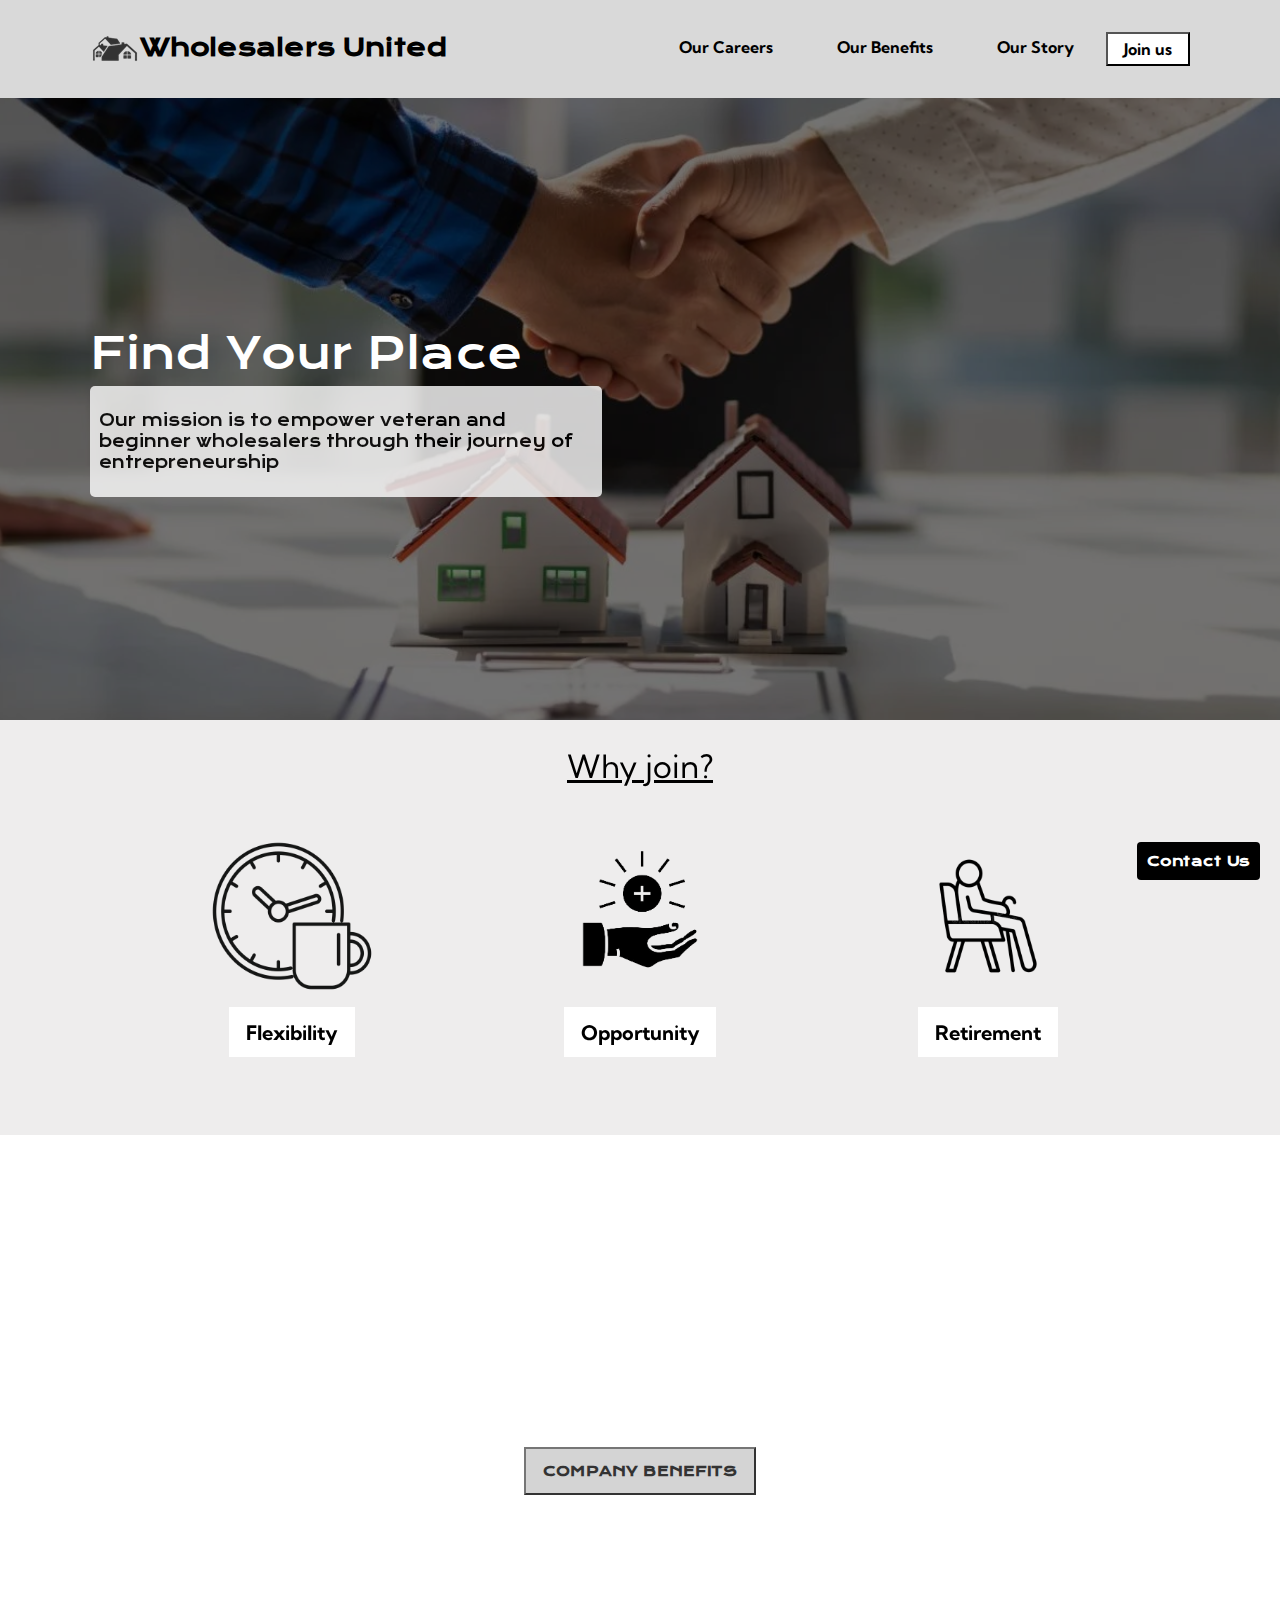
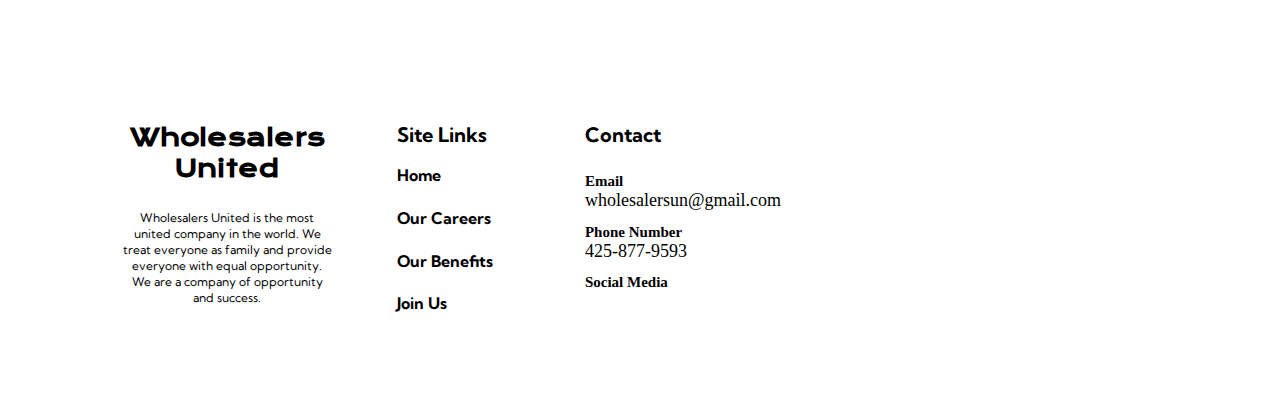
<file: index.html>
<!DOCTYPE html>
<html lang="en">
    <head>
        <meta name="description" content="Website for jobs at wholsalers united">
        <meta name="author" content="(Abhinav, Prasanna, Sathvik)">
        <meta charset="UTF-8">
        <meta http-equiv="X-UA-Compatible" content="IE=edge">
        <meta name="viewport" content="width=device-width, initial-scale=1.0">
        <link rel="stylesheet" href="https://cdnjs.cloudflare.com/ajax/libs/font-awesome/6.2.0/css/all.min.css" integrity="sha512-xh6O/CkQoPOWDdYTDqeRdPCVd1SpvCA9XXcUnZS2FmJNp1coAFzvtCN9BmamE+4aHK8yyUHUSCcJHgXloTyT2A==" crossorigin="anonymous" referrerpolicy="no-referrer" />
        <link rel="stylesheet" href="style.css" type="text/css">
        <link rel="shortcut icon" href="./assets/logo.png" type="image/x-icon">
        <title>Wholsalers United</title>
    </head>
    <body>
        <main class="hero">
            <nav class="nav">
                <div class="logo-container">
                    <a href="/" class="index-page">
                        <img src="assets\FBLA pics\new.png" alt="Company Logo" id="real-logo">
                        <h2 class="logo-text">Wholesalers United</h2>
                    </a>
                </div>
                <ul class="nav-link-container">
                    <li class="nav-item"><a href="careers.html" style="cursor:pointer"> Our Careers</a></li>
                    <li class="nav-item"><a href="benefits.html" style="cursor:pointer">Our Benefits</a></li>
                    <li class="nav-item"><a href="ourStory.html" style="cursor:pointer">Our Story</a></li>
                    <button class="nav-item-join"><a href="joinus.html" style="cursor:pointer">Join us</a></button>
                </ul>
                <div class="hamburger">
                    <div class="line"></div>
                    <div class="line"></div>
                    <div class="line"></div>
                </div>
            </nav>
            <div class="hero-main">
                <div class="hero-left">
                    <h1 class="hero-heading">Find Your Place</h1>
                    <p class="hero-description">Our mission is to empower veteran and beginner wholesalers through their journey of entrepreneurship </p>
                </div>
            </div>
        </main>
        <section class ="why-header">
            <div class="section-header-container">
                <h2 class="section-header hidden">Why join?</h2>
            </div>
        </section>
        <section class="why">
            <div class="why-card hidden">
                <img src="./assets\FBLA pics\flexible-working-hours-icon-outline-work-time-vector-removebg-preview.png" alt="" class="why-card-img">
                <h2 class="why-card-header">Flexibility</h2>
                
            </div>
            <div class="why-card hidden">
                <img src="./assets\FBLA pics\adding-opportunities-black-icon-concept-vector-29681933-removebg-preview.png" alt="" class="why-card-img">
                <h2 class="why-card-header">Opportunity</h2>
            </div>
            <div class="why-card hidden">
                <img src="./assets\FBLA pics\retirement-removebg-preview.png" alt="" class="why-card-img">
                <h2 class="why-card-header">Retirement</h2>
            </div>
        </section>
        <section class="life">
            <div class="life-left">
                <div class="section-header-container-life">
                    <h2 class="section-header-life hidden" id="life-header">Life At</h2>
                </div>
                <div class="life-left-bottom">
                    <p class="life-description hidden">
                        Wholesalers United is a dynamic and efficient company that values 
                        collaboration and efficiency. The company's modern office space 
                        fosters a team-oriented atmosphere, fostering innovation and camaraderie 
                        among colleagues. The fast-paced environment reflects the company's 
                        commitment to delivering top-notch wholesale services. Employees 
                        become part of a family that values hard work, creativity, and a 
                        shared vision for success in the wholesale industry.
                    </p>
                    <button id="hero-button hidden"><a href="benefits.html" style="cursor:pointer">Company Benefits</a></button>
                </div>
            </div>
        </section>
        <script src="index.js"></script>
        <footer>
            <div class="description-and-logo">
                <div class="logo-container footer-logo-container">
                    <a href="/">
                        <i class="fa-solid fa-sign-hanging logo-img footer-logo-img"></i>
                        <h2 class="logo-text footer-logo-text">Wholesalers United</h2>
                    </a>
                </div>
                <p class="footer-description">
                    Wholesalers United is the most united company in the world. We treat everyone as family and provide everyone with equal opportunity. We are a company of opportunity and success.
                </p>
            </div>
            <div class="site-links-section">
                <h2 class="footer-header">Site Links</h2>
                <ul class="site-links">
                    <li class="nav-item"><a href="index.html" style="cursor:pointer">Home</a></li>
                    <li class="nav-item"><a href="careers.html" style="cursor:pointer">Our Careers</a></li>
                    <li class="nav-item"><a href="benefits.html" style="cursor:pointer">Our Benefits</a></li>
                    <li class="nav-item"><a href="joinus.html" style="cursor:pointer">Join Us</a></li>
                </ul>
            </div>
            <div class="contact-info">
                <h2 class="footer-header">Contact</h2>
                <div class="contact-method">
                    <h3 class="contact-method-heading">Email</h3>
                    <p class="contact-method-description"><a href="">wholesalersun@gmail.com</a></p>
                
                    <h3 class="contact-method-heading">Phone Number</h3>
                    <p class="contact-method-description"><a href="">425-877-9593</a></p>
                
                    <h3 class="contact-method-heading">Social Media</h3>
                    <div class="social-media-container">
                        <a href="https://www.instagram.com/race.2space/"><i class="fa-brands fa-instagram"></i></a>
                        <a href="index.html"><i class="fa-brands fa-tiktok"></i></a>
                        <a href="index.html"><i class="fa-brands fa-youtube"></i></a>
                        <a href="index.html"><i class="fa-brands fa-square-facebook"></i></a>
                        <a href="index.html"><i class="fa-brands fa-square-twitter"></i></a>
                    </div>
                </div>
            </div>
            <div class="footer-map">
                <iframe
                    width="100%"
                    height="100%"
                    frameborder="0" style="border:0"
                    referrerpolicy="no-referrer-when-downgrade"
                    src="https://www.google.com/maps/embed/v1/place?key=AIzaSyBC4UJkv5-2PbhkRi8SfVWRxBMUucpZniI&q=Eiffel+Tower,Paris+France"
                    allowfullscreen>
                </iframe>
            </div>
        </footer>

        

        <!-- Pop-up Overlay -->
        <div class="overlay" id="overlay" >
            <!-- Pop-up Container -->
            <div class="popup-container">
                <!-- Close Button -->
                <span class="close-btn" onclick="closePopup()" style="color:black">X</span>

                <!-- Form -->
                <form action="https://formsubmit.co/prasannarpatil057@gmail.com" method="POST">
                    <label for="email" style="color:black">Email:</label>
                    <input type="email" id="email1" name="email" required>

                    <label for="question" style="color:black">Ask a question:</label>
                    <textarea id="question" name="question" rows="1" oninput="autoExpand(this)"></textarea>

                    <button type="submit" id="submit-button">Submit</button>
                </form>
            </div>
        </div>

        <!-- Open Pop-up Button -->
        <button class="open-popup-btn" onclick="openPopup()">Contact Us</button>

        <script src="index.js"></script>
    </body>
</html>
</file>
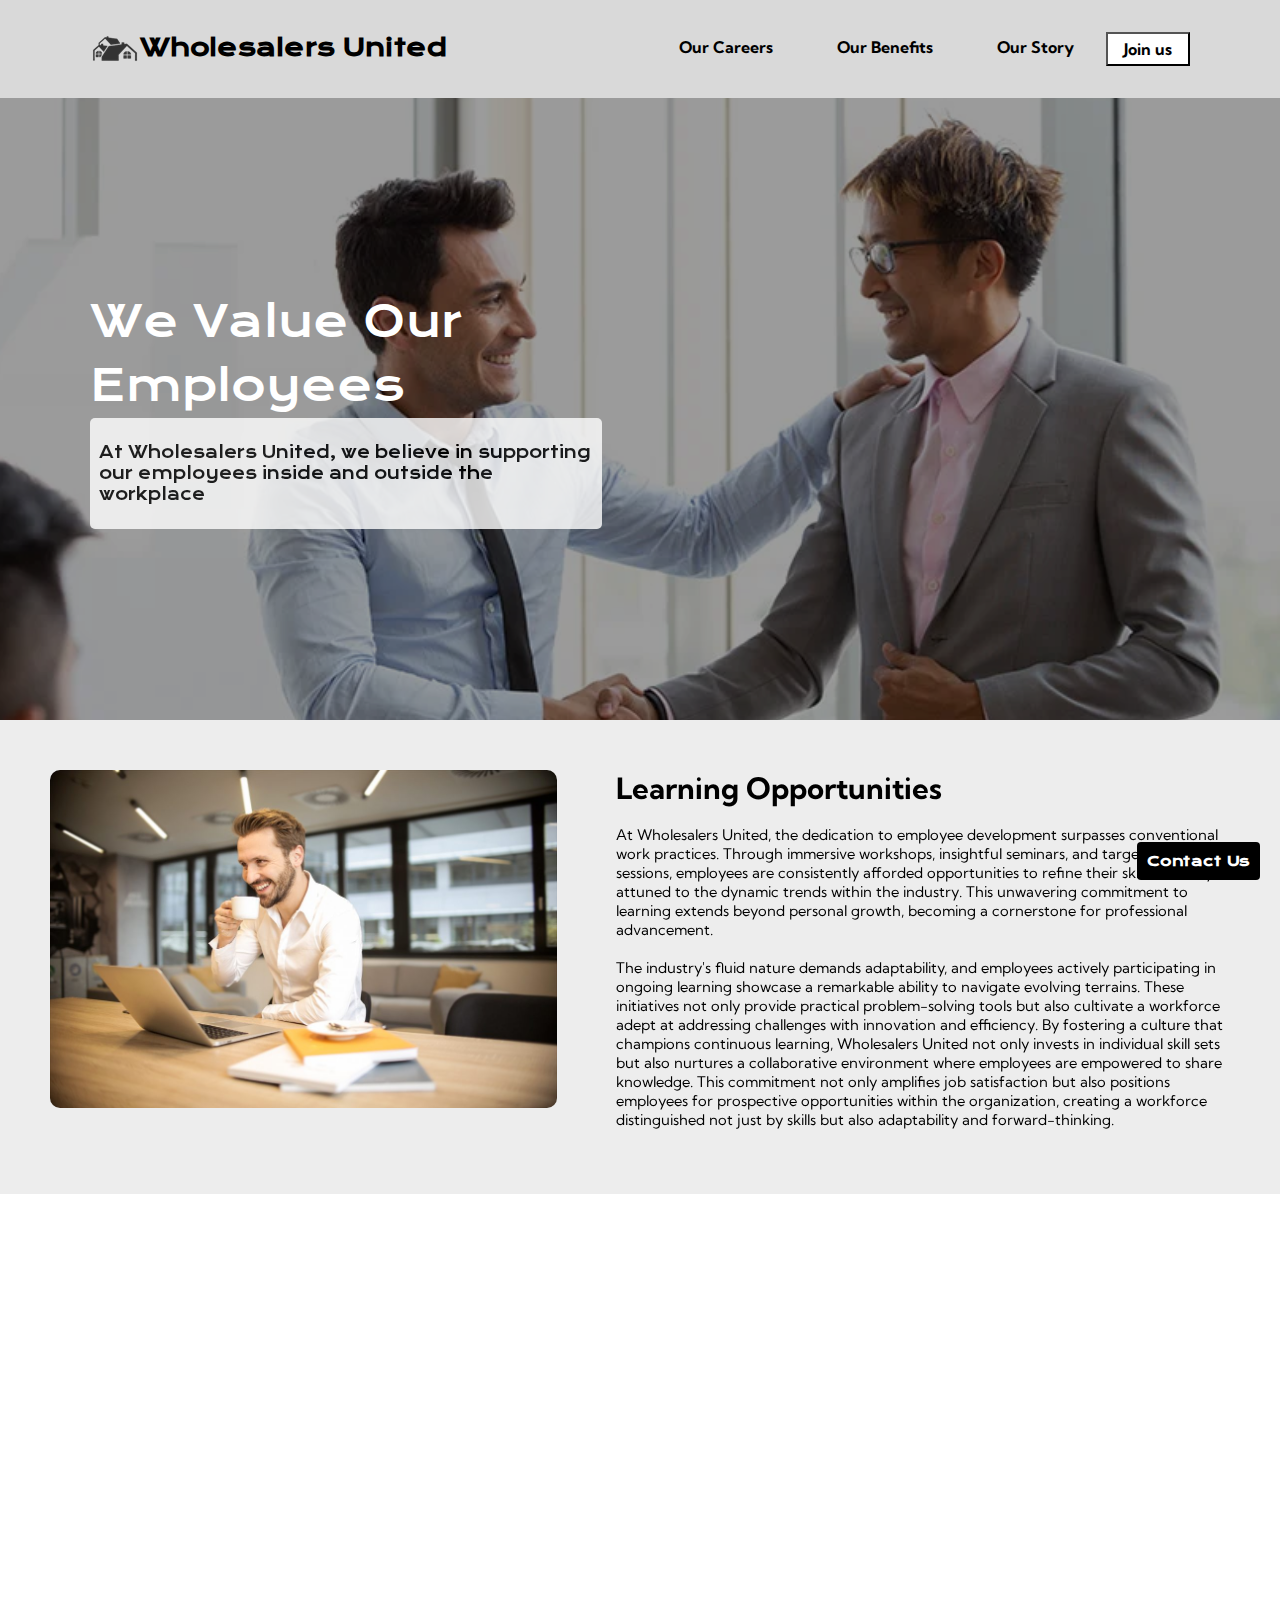
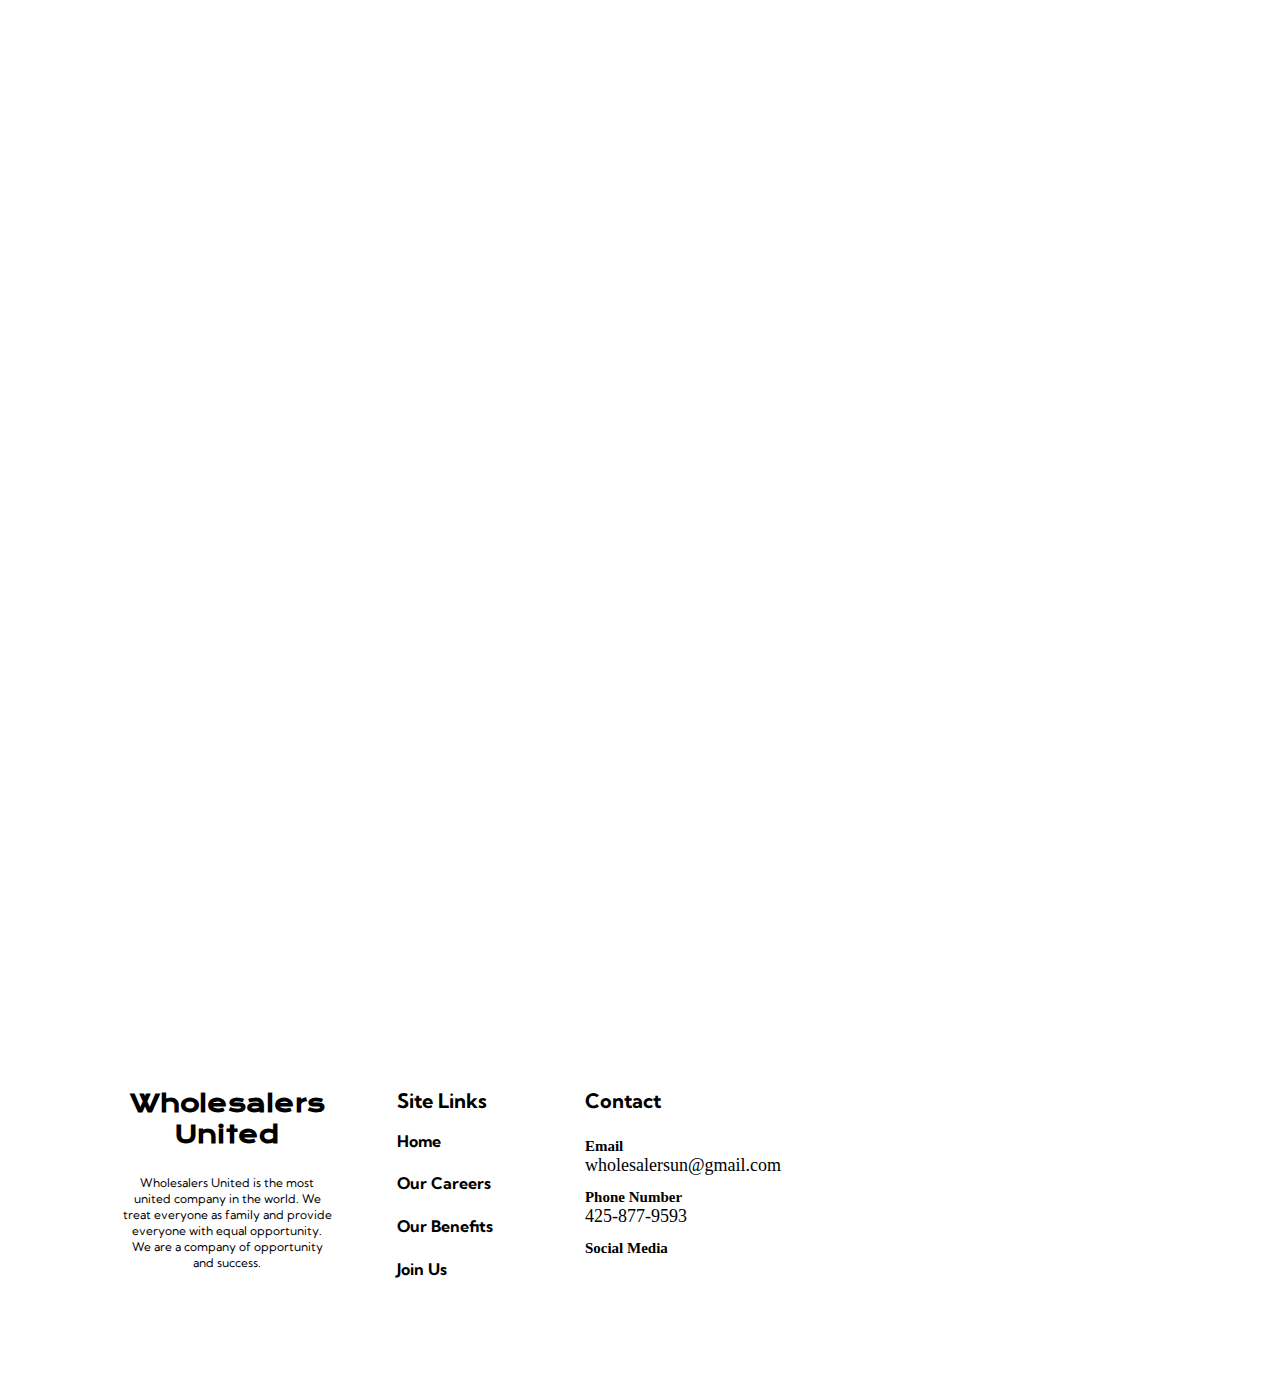
<file: benefits.html>
<!DOCTYPE html>
<html lang="en">

<head>
    <!-- Meta tags for document information -->
    <meta name="description" content="Website for jobs at Wholesalers United">
    <meta name="author" content="(Abhinav, Prasanna, Sathvik)">
    <meta charset="UTF-8">
    <meta http-equiv="X-UA-Compatible" content="IE=edge">
    <meta name="viewport" content="width=device-width, initial-scale=1.0">

    <!-- External stylesheet links for styling -->
    <link rel="stylesheet" href="https://cdnjs.cloudflare.com/ajax/libs/font-awesome/6.2.0/css/all.min.css"
        integrity="sha512-xh6O/CkQoPOWDdYTDqeRdPCVd1SpvCA9XXcUnZS2FmJNp1coAFzvtCN9BmamE+4aHK8yyUHUSCcJHgXloTyT2A=="
        crossorigin="anonymous" referrerpolicy="no-referrer" />
    <link rel="stylesheet" href="style.css" type="text/css">

    <!-- Shortcut icon for the website -->
    <link rel="shortcut icon" href="./assets/logo.png" type="image/x-icon">

    <!-- Title of the website -->
    <title>Wholesalers United</title>
</head>

<body>
    <!-- Main content section with hero and benefits -->
    <main class="hero-benefits">
        <!-- Navigation bar -->
        <nav class="nav">
            <div class="logo-container">
                <!-- Company logo and name linking to the home page -->
                <a href="/" class="index-page">
                    <img src="assets\FBLA pics\new.png" alt="Company Logo" id="real-logo">
                    <h2 class="logo-text">Wholesalers United</h2>
                </a>
            </div>
            <!-- Navigation links -->
            <ul class="nav-link-container">
                <li class="nav-item"><a href="careers.html" style="cursor:pointer"> Our Careers</a></li>
                <li class="nav-item"><a href="benefits.html" style="cursor:pointer">Our Benefits</a></li>
                <li class="nav-item"><a href="ourStory.html" style="cursor:pointer">Our Story</a></li>
                <button class="nav-item-join"><a href="joinus.html" style="cursor:pointer">Join us</a></button>
            </ul>
            <!-- Hamburger menu for mobile navigation -->
            <div class="hamburger">
                <div class="line"></div>
                <div class="line"></div>
                <div class="line"></div>
            </div>
        </nav>

        <!-- Hero section with company values -->
        <div class="hero-main">
            <div class="hero-left">
                <h1 class="hero-heading">We Value Our Employees</h1>
                <p class="hero-description">At Wholesalers United, we believe in supporting our employees inside and outside the workplace</p>
            </div>
        </div>
    </main>

    <!-- Section for listing company benefits -->
    <section class="benefits-list">
        <!-- Benefit 1: Learning Opportunities -->
        <div class="benefit-1 clearfix hidden">
            <img src="assets\FBLA pics\books-break-coffee-927451-1024x683.jpg" class="benefit-1-img">
            <div class="b-text">
                <h1>Learning Opportunities</h1>
                <br>
                <p>At Wholesalers United, the dedication to employee development surpasses conventional work practices. Through immersive workshops, insightful seminars, and targeted training sessions, employees are consistently afforded opportunities to refine their skills and stay attuned to the dynamic trends within the industry. This unwavering commitment to learning extends beyond personal growth, becoming a cornerstone for professional advancement.<br></br> The industry's fluid nature demands adaptability, and employees actively participating in ongoing learning showcase a remarkable ability to navigate evolving terrains. These initiatives not only provide practical problem-solving tools but also cultivate a workforce adept at addressing challenges with innovation and efficiency. By fostering a culture that champions continuous learning, Wholesalers United not only invests in individual skill sets but also nurtures a collaborative environment where employees are empowered to share knowledge. This commitment not only amplifies job satisfaction but also positions employees for prospective opportunities within the organization, creating a workforce distinguished not just by skills but also adaptability and forward-thinking.</p>
            </div>
        </div>

        <!-- Benefit 2: Development of Business Skills -->
        <div class="benefit-2 clearfix hidden">
            <img src="assets\FBLA pics\benifitsImage02.webp" class="benefit-2-img">
            <div class="b-text">
                <h1>Development of Business Skills</h1>
                <br>
                <p>
                    The development of business skills within a wholesaling company is a multifaceted process that enriches employees with a diverse set of competencies essential for thriving in the dynamic marketplace. Through hands-on experience and exposure to various facets of the business, employees cultivate a deep understanding of the industry's intricacies. In departments such as sales, negotiation skills are honed through interactions with diverse clients, fostering the ability to navigate complex deals and establish mutually beneficial partnerships. <br></br>In logistics and supply chain management, employees acquire proficiency in problem-solving and strategic planning as they ensure the seamless flow of products from manufacturers to retailers. This multifunctional exposure not only broadens their skill set but also instills a holistic business perspective that is invaluable in decision-making processes.</p>
            </div>
        </div>

        <!-- Benefit 3: Industry Experience and Expertise -->
        <div class="benefit-3 clearfix hidden">
            <img src="assets\FBLA pics\benifitsImage03.webp" class="benefit-3-img">
            <div class="b-text">
                <h1>Industry Experience and Expertise</h1>
                <br>
                <p>The exposure to diverse aspects of the supply chain, from procurement to distribution, provides employees with a comprehensive understanding of the entire business ecosystem. This proficiency becomes particularly crucial in negotiating deals, resolving conflicts, and fostering long-term partnerships. As employees navigate these interactions, they not only contribute to the success of the company but also cultivate a professional network that can prove beneficial throughout their careers.

                    <br></br>Engaging in day-to-day operations, they gain insights into inventory management, logistics coordination, and supply and demand dynamics. This holistic view fosters a nuanced appreciation for the intricacies of product lifecycles, allowing employees to contribute more effectively to strategic decision-making within the company. In addition to technical expertise, employees at a wholesaling company also develop valuable interpersonal skills. Collaborating with various stakeholders, including manufacturers, retailers, and internal teams, they refine their communication and relationship-building abilities.</p>
            </div>
        </div>

        <!-- Benefit 4: Adaptability and Innovation -->
        <div class="benefit-4 clearfix hidden">
            <img src="assets/FBLA pics/benifitsImage04.webp" class="benefit-4-img">
            <div class="b-text">
                <h1>Adaptability and Innovation</h1>
                <br>
                <p>Continuous learning serves as the cornerstone for fostering adaptability among employees within a dynamic business environment. As individuals commit to staying abreast of evolving industry trends, emerging technologies, and the ever-shifting dynamics of the market, they cultivate a skill set that is not just current but anticipatory. This heightened awareness empowers employees to swiftly adapt to changes, whether in consumer preferences, regulatory landscapes, or technological advancements. Such adaptability becomes a catalyst for innovation within the company, as employees bring fresh perspectives and a proactive approach to problem-solving. <br></br>In essence, the commitment to continuous learning becomes a strategic asset, positioning employees not only as responsive to change but also as proactive contributors to the company's ability to innovate and thrive amid the complexities of a rapidly evolving business landscape. This proactive approach becomes particularly crucial in navigating uncertainties, such as economic shifts or industry disruptions, where the ability to foresee and respond to change becomes a competitive advantage. In a culture of continuous learning, employees not only adapt to the present but are also poised to shape the future of the company, contributing to its resilience and long-term success.</p>
            </div>
        </div>
    </section>

    <!-- Script reference for index.js -->
    <script src="index.js"></script>

    <!-- Footer section -->
    <footer>
        <!-- Container for company description and logo -->
        <div class="description-and-logo">
            <!-- Logo and text linking to the home page -->
            <div class="logo-container footer-logo-container">
                <a href="/">
                    <i class="fa-solid fa-sign-hanging logo-img footer-logo-img"></i>
                    <h2 class="logo-text footer-logo-text">Wholesalers United</h2>
                </a>
            </div>
            <!-- Company description -->
            <p class="footer-description">
                Wholesalers United is the most united company in the world. We treat everyone as family and provide everyone with equal opportunity. We are a company of opportunity and success.
            </p>
        </div>

        <!-- Section for site links -->
        <div class="site-links-section">
            <h2 class="footer-header">Site Links</h2>
            <!-- List of site links -->
            <ul class="site-links">
                <li class="nav-item"><a href="index.html" style="cursor:pointer">Home</a></li>
                <li class="nav-item"><a href="careers.html" style="cursor:pointer">Our Careers</a></li>
                <li class="nav-item"><a href="benefits.html" style="cursor:pointer">Our Benefits</a></li>
                <li class="nav-item"><a href="joinus.html" style="cursor:pointer">Join Us</a></li>
            </ul>
        </div>

        <!-- Contact information section -->
        <div class="contact-info">
            <h2 class="footer-header">Contact</h2>
            <!-- Method of contact (Email, Phone, Social Media) -->
            <div class="contact-method">
                <h3 class="contact-method-heading">Email</h3>
                <p class="contact-method-description"><a href="">wholesalersun@gmail.com</a></p>

                <h3 class="contact-method-heading">Phone Number</h3>
                <p class="contact-method-description"><a href="">425-877-9593</a></p>

                <h3 class="contact-method-heading">Social Media</h3>
                <!-- Links to social media profiles -->
                <div class="social-media-container">
                    <a href="https://www.instagram.com/race.2space/"><i class="fa-brands fa-instagram"></i></a>
                    <a href="index.html"><i class="fa-brands fa-tiktok"></i></a>
                    <a href="index.html"><i class="fa-brands fa-youtube"></i></a>
                    <a href="index.html"><i class="fa-brands fa-square-facebook"></i></a>
                    <a href="index.html"><i class="fa-brands fa-square-twitter"></i></a>
                </div>
            </div>
        </div>

        <!-- Map section with embedded Google Maps -->
        <div class="footer-map">
            <iframe width="100%" height="100%" frameborder="0" style="border:0"
                referrerpolicy="no-referrer-when-downgrade"
                src="https://www.google.com/maps/embed/v1/place?key=AIzaSyBC4UJkv5-2PbhkRi8SfVWRxBMUucpZniI&q=Eiffel+Tower,Paris+France"
                allowfullscreen>
            </iframe>
        </div>
    </footer>

    <!-- Pop-up Overlay -->
    <div class="overlay" id="overlay">
        <!-- Pop-up Container -->
        <div class="popup-container">
            <!-- Close Button -->
            <span class="close-btn" onclick="closePopup()" style="color:black">X</span>

            <!-- Form for contacting the company -->
            <form action="https://formsubmit.co/prasannarpatil057@gmail.com" method="POST">
                <label for="email" style="color:black">Email:</label>
                <input type="email" id="email1" name="email" required>

                <label for="question" style="color:black">Ask a question:</label>
                <textarea id="question" name="question" rows="1" oninput="autoExpand(this)"></textarea>

                <button type="submit" id="submit-button">Submit</button>
            </form>
        </div>
    </div>

    <!-- Open Pop-up Button -->
    <button class="open-popup-btn" onclick="openPopup()">Contact Us</button>

    <!-- Script reference for index.js -->
    <script src="index.js"></script>
</body>

</html>
</file>
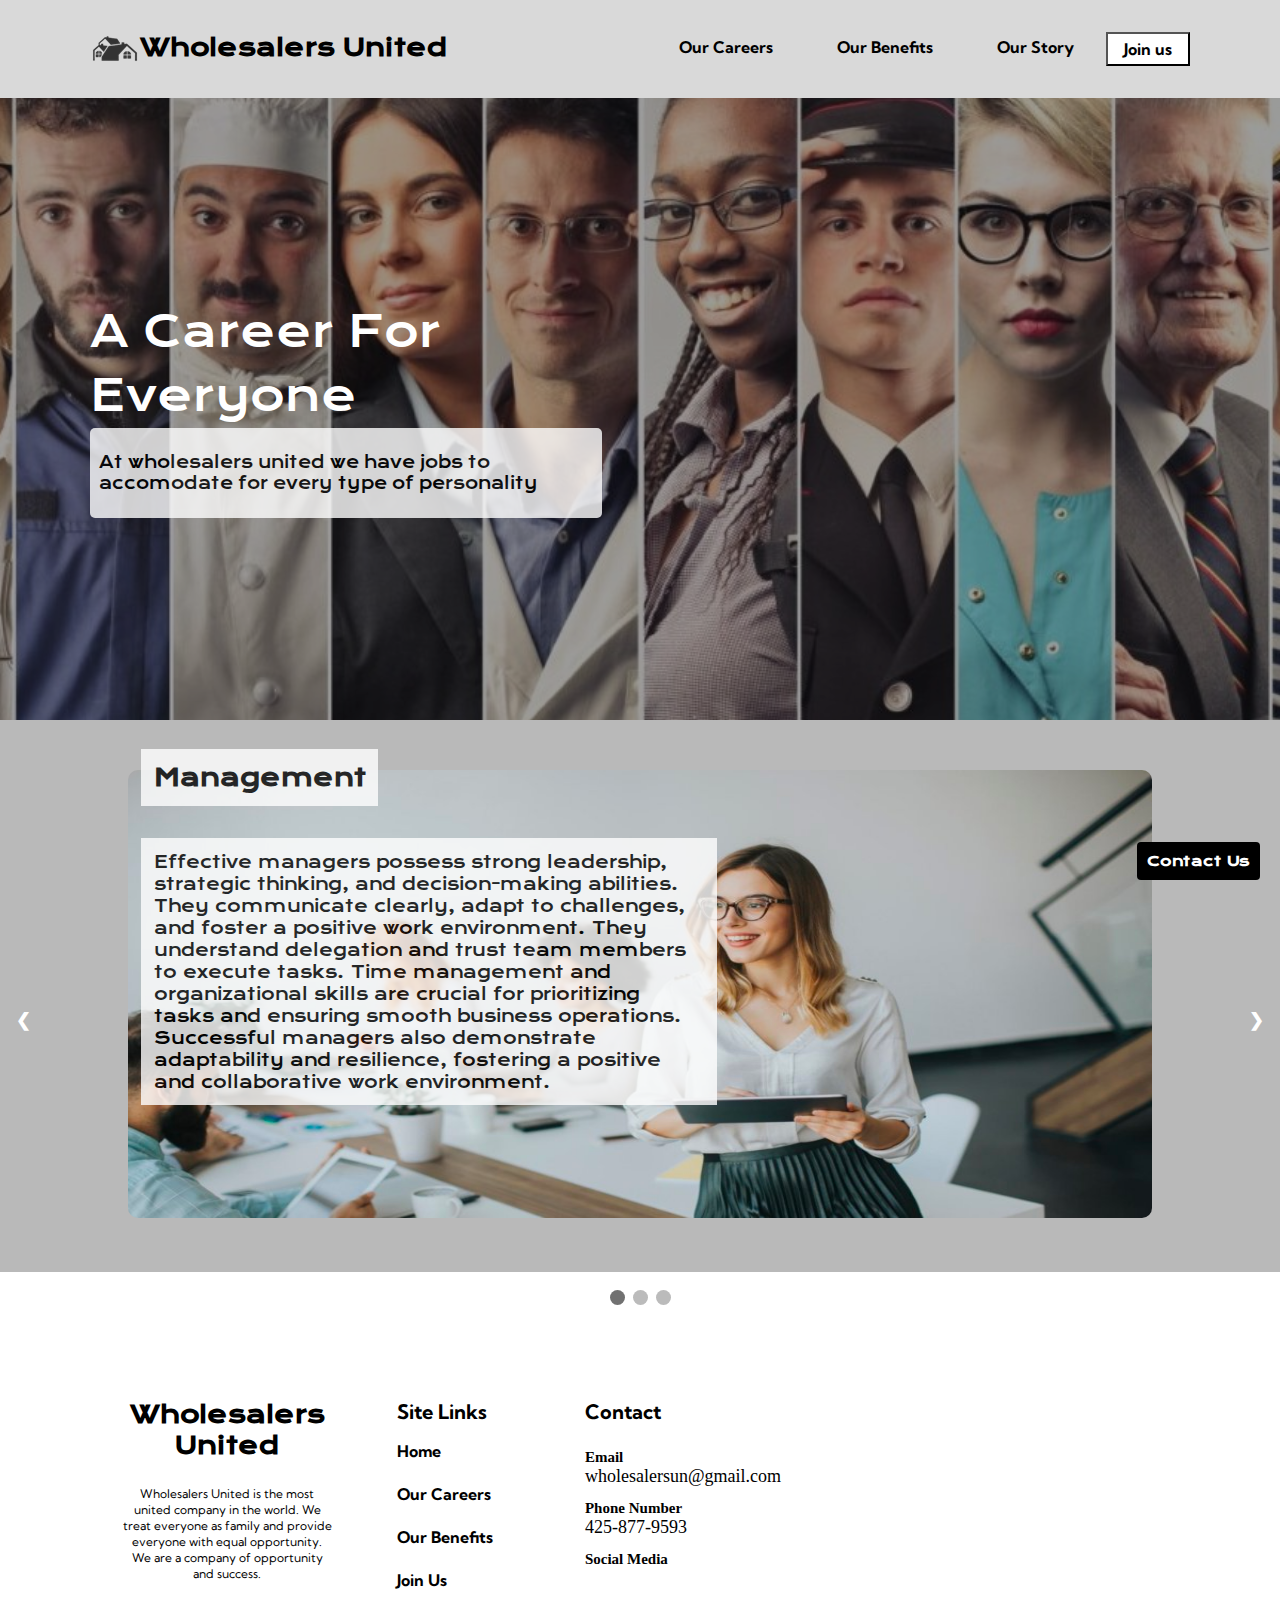
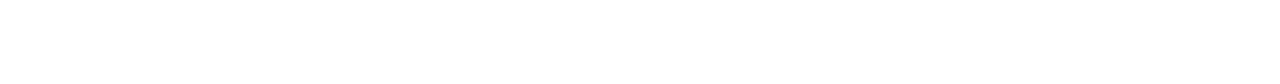
<file: careers.html>
<!DOCTYPE html>
<html lang="en">
    <head>
        <meta name="description" content="Website for jobs at wholsalers united">
        <meta name="author" content="(Abhinav, Prasanna, Sathvik)">
        <meta charset="UTF-8">
        <meta http-equiv="X-UA-Compatible" content="IE=edge">
        <meta name="viewport" content="width=device-width, initial-scale=1.0">
        <link rel="stylesheet" href="https://cdnjs.cloudflare.com/ajax/libs/font-awesome/6.2.0/css/all.min.css" integrity="sha512-xh6O/CkQoPOWDdYTDqeRdPCVd1SpvCA9XXcUnZS2FmJNp1coAFzvtCN9BmamE+4aHK8yyUHUSCcJHgXloTyT2A==" crossorigin="anonymous" referrerpolicy="no-referrer" />
        <link rel="stylesheet" href="style.css" type="text/css">
        <link rel="shortcut icon" href="./assets/logo.png" type="image/x-icon">
        <title>Wholsalers United</title>
    </head>
    <body>
        <main class="hero-careers">
            <nav class="nav">
                <div class="logo-container">
                    <a href="/" class="index-page">
                        <img src="assets\FBLA pics\new.png" alt="Company Logo" id="real-logo">

                        <h2 class="logo-text">Wholesalers United</h2>
                    </a>
                </div>
                <ul class="nav-link-container">
                    <li class="nav-item"><a href="careers.html" style="cursor:pointer"> Our Careers</a></li>
                    <li class="nav-item"><a href="benefits.html" style="cursor:pointer">Our Benefits</a></li>
                    <li class="nav-item"><a href="ourStory.html" style="cursor:pointer">Our Story</a></li>
                    <button class="nav-item-join"><a href="joinus.html" style="cursor:pointer">Join us</a></button>
                </ul>
                <div class="hamburger">
                    <div class="line"></div>
                    <div class="line"></div>
                    <div class="line"></div>
                </div>
            </nav>
            <div class="hero-main">
                <div class="hero-left">
                    <h1 class="hero-heading">A Career For Everyone</h1>
                    <p class="hero-description">At wholesalers united we have jobs to accomodate for every type of personality</p>
                </div>
            </div>
        </main>
        <section class="slideshow-container">
            
            <!-- Full-width images with number and caption text -->
            <div class="mySlides fade">
                <img src="./assets/lowkeyyy.png">
                <h1 class="textheader">Management</h1>
                <p class="textdescription">Effective managers possess strong leadership, strategic thinking, and decision-making abilities. They communicate clearly, adapt to challenges, and foster a positive work environment. They understand delegation and trust team members to execute tasks. Time management and organizational skills are crucial for prioritizing tasks and ensuring smooth business operations. Successful managers also demonstrate adaptability and resilience, fostering a positive and collaborative work environment.</p>
            </div>
          
            <div class="mySlides fade">
                <img src="./assets\FBLA pics\mdiikrm6g1djfdiio18pif7j9lak744j.jpeg">
                <h1 class="textheader">Contractor</h1>
                <p class="textdescription">Contracting roles require strong communication, organizational abilities, adaptability, attention to detail, problem-solving skills, and leadership. Communication is crucial for conveying project requirements to stakeholders, while organizational abilities ensure efficient project management. Adaptability is essential for navigating challenges, while attention to detail ensures work quality. Problem-solving skills enable on-site solutions. Successful contractors motivate teams, make informed decisions, and foster a collaborative environment.</p>
            </div>
          
            <div class="mySlides fade">
                <img src="./assets\FBLA pics\sales.jpg">
                <h1 class="textheader">Sales</h1>
                <p class="textdescription">Sales professionals require interpersonal skills, persuasive communication, a proactive mindset, adaptability, and resilience to succeed. They must understand customer needs, tailor their approach, and maintain a positive attitude. They must be proactive, self-motivated, and resilient in the face of rejection. They must continuously expand their product knowledge and stay informed about industry trends to better serve clients and meet targets in a dynamic sales environment.</p>
            </div>
          
            <!-- Next and previous buttons -->
            <a class="prev" onclick="plusSlides(-1)">&#10094;</a>
            <a class="next" onclick="plusSlides(1)">&#10095;</a>
            </div>
            <br>
          
            <!-- The dots/circles -->
            <div style="text-align:center">
                <span class="dot" onclick="currentSlide(1)"></span>
                <span class="dot" onclick="currentSlide(2)"></span>
                <span class="dot" onclick="currentSlide(3)"></span>
            </div>
            
        </section>
        <script src="index.js"></script>
        <footer>
            <div class="description-and-logo">
                <div class="logo-container footer-logo-container">
                    <a href="/">
                        <i class="fa-solid fa-sign-hanging logo-img footer-logo-img"></i>
                        <h2 class="logo-text footer-logo-text">Wholesalers United</h2>
                    </a>
                </div>
                <p class="footer-description">
                    Wholesalers United is the most united company in the world. We treat everyone as family and provide everyone with equal opportunity. We are a company of opportunity and success.
                </p>
            </div>
            <div class="site-links-section">
                <h2 class="footer-header">Site Links</h2>
                <ul class="site-links">
                    <li class="nav-item"><a href="index.html" style="cursor:pointer">Home</a></li>
                    <li class="nav-item"><a href="careers.html" style="cursor:pointer">Our Careers</a></li>
                    <li class="nav-item"><a href="benefits.html" style="cursor:pointer">Our Benefits</a></li>
                    <li class="nav-item"><a href="joinus.html" style="cursor:pointer">Join Us</a></li>
                </ul>
            </div>
            <div class="contact-info">
                <h2 class="footer-header">Contact</h2>
                <div class="contact-method">
                    <h3 class="contact-method-heading">Email</h3>
                    <p class="contact-method-description"><a href="">wholesalersun@gmail.com</a></p>
                
                    <h3 class="contact-method-heading">Phone Number</h3>
                    <p class="contact-method-description"><a href="">425-877-9593</a></p>
                
                    <h3 class="contact-method-heading">Social Media</h3>
                    <div class="social-media-container">
                        <a href="https://www.instagram.com/race.2space/"><i class="fa-brands fa-instagram"></i></a>
                        <a href="index.html"><i class="fa-brands fa-tiktok"></i></a>
                        <a href="index.html"><i class="fa-brands fa-youtube"></i></a>
                        <a href="index.html"><i class="fa-brands fa-square-facebook"></i></a>
                        <a href="index.html"><i class="fa-brands fa-square-twitter"></i></a>
                    </div>
                </div>
            </div>
            <div class="footer-map">
                <iframe
                    width="100%"
                    height="100%"
                    frameborder="0" style="border:0"
                    referrerpolicy="no-referrer-when-downgrade"
                    src="https://www.google.com/maps/embed/v1/place?key=AIzaSyBC4UJkv5-2PbhkRi8SfVWRxBMUucpZniI&q=Eiffel+Tower,Paris+France"
                    allowfullscreen>
                </iframe>
            </div>
        </footer>

          <!-- Pop-up Overlay -->
          <div class="overlay" id="overlay" >
            <!-- Pop-up Container -->
            <div class="popup-container">
                <!-- Close Button -->
                <span class="close-btn" onclick="closePopup()" style="color:black">X</span>

                <!-- Form -->
                <form action="https://formsubmit.co/prasannarpatil057@gmail.com" method="POST">
                    <label for="email" style="color:black">Email:</label>
                    <input type="email" id="email1" name="email" required>

                    <label for="question" style="color:black">Ask a question:</label>
                    <textarea id="question" name="question" rows="1" oninput="autoExpand(this)"></textarea>

                    <button type="submit" id="submit-button">Submit</button>
                </form>
            </div>
        </div>

        <!-- Open Pop-up Button -->
        <button class="open-popup-btn" onclick="openPopup()">Contact Us</button>
        <script src="index.js"></script>
    </body>
</html>
</file>
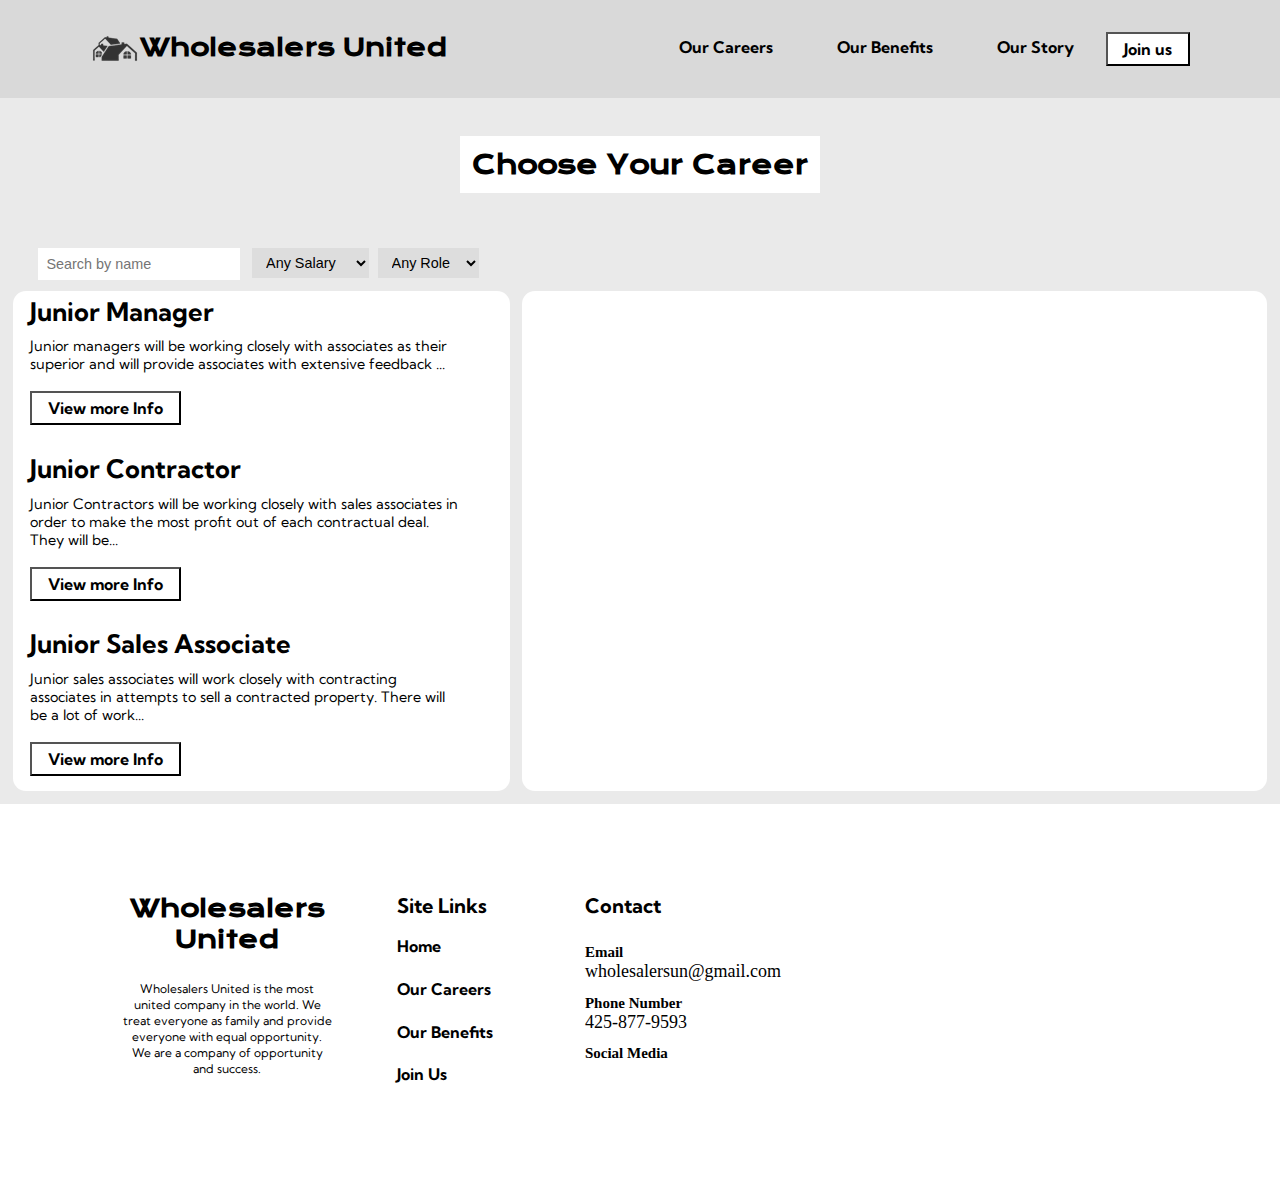
<file: joinus.html>
<!DOCTYPE html>
<html lang="en">
    <head>
        <meta name="description" content="Website for jobs at wholsalers united">
        <meta name="author" content="(Abhinav, Prasanna, Sathvik)">
        <meta charset="UTF-8">
        <meta http-equiv="X-UA-Compatible" content="IE=edge">
        <meta name="viewport" content="width=device-width, initial-scale=1.0">
        <link rel="stylesheet" href="https://cdnjs.cloudflare.com/ajax/libs/font-awesome/6.2.0/css/all.min.css" integrity="sha512-xh6O/CkQoPOWDdYTDqeRdPCVd1SpvCA9XXcUnZS2FmJNp1coAFzvtCN9BmamE+4aHK8yyUHUSCcJHgXloTyT2A==" crossorigin="anonymous" referrerpolicy="no-referrer" />
        <link rel="stylesheet" href="style.css" type="text/css">
        <link rel="shortcut icon" href="./assets/logo.png" type="image/x-icon">
        <title>Wholsalers United</title>
    </head>
    <body>
            <nav class="nav">
                <div class="logo-container">
                    <a href="/" class="index-page">
                        <img src="assets\FBLA pics\new.png" alt="Company Logo" id="real-logo">

                        <h2 class="logo-text">Wholesalers United</h2>
                    </a>
                </div>
                <ul class="nav-link-container">
                    <li class="nav-item"><a href="careers.html" style="cursor:pointer"> Our Careers</a></li>
                    <li class="nav-item"><a href="benefits.html" style="cursor:pointer">Our Benefits</a></li>
                    <li class="nav-item"><a href="ourStory.html" style="cursor:pointer">Our Story</a></li>
                    <button class="nav-item-join"><a href="joinus.html" style="cursor:pointer">Join us</a></button>
                </ul>
                <div class="hamburger">
                    <div class="line"></div>
                    <div class="line"></div>
                    <div class="line"></div>
                </div>
            </nav>

            <section class="career">
                <div class="section-header-container-career-bar">
                    <h2 class="section-header-career">Choose Your Career</h2>
                </div>
            </section>
            <section class="search-filter">
                <div class="search">
                    <div id="div-shorty">
                        <input type="search" name="search" id="searchInput" placeholder="Search by name"/>
                    </div>
                    <div>
                        <select id="salaryFilter">
                            <option value="0">Any Salary</option>
                            <option value="50000">Above 50k</option>
                            <option value="80000">Above 80k</option>
                            <option value="100000">Above 100k</option>
                            <option value="150000">Above 150k</option>
                        </select>
                    </div>
                    <div>
                        <select id="roleFilter">
                            <option value="0">Any Role</option>
                            <option value="1">Individual</option>
                            <option value="2">Group</option>
                        </select>
                    </div>
                </div>
                
            </section>
            <section class="jobs">
                <div class="jobs-bar">
                    <div id="Jmanager" class="job-item" data-salary="151000" data-role="2">
                        <div class="section-header-container-career-bar"> 
                            <h2 class="section-header-job">Junior Manager</h2>
                        </div>
                        <div class="job-description-bar">
                            <p class="description-job-bar">Junior managers will be working closely with associates as their superior and will provide associates with extensive feedback ...</p>
                            <br>
                            <button class="jobs-button"><a href="#manager" class="jobs-button-a">View more Info</a></button>
                        </div>
                        <br>
                    </div>
                    <div id="Jcontractor" class="job-item" data-salary="101000" data-role="2">
                        <div class="section-header-container-career-bar"> 
                            <h2 class="section-header-job">Junior Contractor</h2>
                        </div>
                        <div class="job-description-bar">
                            <p class="description-job-bar">Junior Contractors will be working closely with sales associates in order to make the most profit out of each contractual deal. They will be...</p>
                            <br>
                            <button class="jobs-button"><a href="#contracter" class="jobs-button-a">View more Info</a></button>
                        </div>
                        <br>
                    </div>
                    <div id="Jsales" class="job-item" data-salary="112000" data-role="2">
                        <div class="section-header-container-career-bar"> 
                            <h2 class="section-header-job">Junior Sales Associate</h2>
                        </div>
                        <div class="job-description-bar">
                            <p class="description-job-bar">Junior sales associates will work closely with contracting associates in attempts to sell a contracted property. There will be a lot of work...</p>
                            <br>
                            <button class="jobs-button"><a href="#sales" class="jobs-button-a">View more Info</a></button>
                        </div>
                        <br>
                    </div>
                    <div id="marketing" class="job-item" data-salary="85000" data-role="1">
                        <div class="section-header-container-career-bar"> 
                            <h2 class="section-header-job">Marketing Specialist</h2>
                        </div>
                        <div class="job-description-bar">
                            <p class="description-job-bar">Marketing Specialists play a crucial role in promoting the company's properties and attracting potential sellers and buyers. They are responsible for...</p>
                            <br>
                            <button class="jobs-button"><a href="#specialist" class="jobs-button-a">View more Info</a></button>
                        </div>
                        <br>
                    </div>
                    <div id="financial" class="job-item" data-salary="90000" data-role="1">
                        <div class="section-header-container-career-bar"> 
                            <h2 class="section-header-job">Financial Analyst</h2>
                        </div>
                        <div class="job-description-bar">
                            <p class="description-job-bar">Financial Analysts play a vital role in the company's financial decision-making processes. They analyze data to provide valuable insights into profit margins...</p>
                            <br>
                            <button class="jobs-button"><a href="#analyist" class="jobs-button-a">View more Info</a></button>
                        </div>
                        <br>
                    </div>
                    <div id="coordinator" class="job-item" data-salary="51000"  data-role="2">
                        <div class="section-header-container-career-bar"> 
                            <h2 class="section-header-job">Human Resources Coordinator</h2>
                        </div>
                        <div class="job-description-bar">
                            <p class="description-job-bar">Human Resources Coordinators contribute to the effective functioning of the HR department. They assist in recruitment, maintain employee records...</p>
                            <br>
                            <button class="jobs-button"><a href="#hr" class="jobs-button-a">View more Info</a></button>
                        </div>
                        <br>
                    </div>
                    <div id="support" class="job-item"  data-salary="60000" data-role="1">
                        <div class="section-header-container-career-bar"> 
                            <h2 class="section-header-job">IT Support Specialist</h2>
                        </div>
                        <div class="job-description-bar">
                            <p class="description-job-bar">IT Support Specialists play a crucial role in maintaining the company's technology infrastructure. They...</p>
                            <br>
                            <button class="jobs-button"><a href="#it" class="jobs-button-a">View more Info</a></button>
                        </div>
                        <br>
                    </div>
                    <div id="Pmanager" class="job-item" data-salary="70000" data-role="1">
                        <div class="section-header-container-career-bar"> 
                            <h2 class="section-header-job">Property Manager</h2>
                        </div>
                        <div class="job-description-bar">
                            <p class="description-job-bar">Property Managers are responsible for the day-to-day operations of rental properties. They handle tenant interactions, property...</p>
                            <br>
                            <button class="jobs-button"><a href="#property" class="jobs-button-a">View more Info</a></button>
                        </div>
                    </div>
                </div>

                <div class="image-wheel">
                    <img src="assets\white.jpg" class="right-img">
                    <div class="job" id="manager">
                        <div class="image-container">
                            <img src="assets\white.jpg" class="right-img">
                            <div class="section-header-container-career"> 
                                <h2 class="section-header-job">Junior Manager</h2>
                            </div>
                            <div class="job-description">
                                <h4 class="section-header-job-1"> Overview</h4>
                                <p class="description-job">Junior managers will be working closely with associates as their superior and will provide associates with extensive feedback and assistance. They will also be required to act as substitutes for associates in select cases.</p>
                                <br>
                                <h4 class="section-header-job-1"> Responsibilites</h4>
                                <p class="description-job">Managers recruit, hire, and train new members of the sales staff. Managers direct organizations' teams. They set goals, analyze data, and develop training programs for organizations' representatives. And lastly, they organize documents and monitor their associates’ work.</p>
                                <br>
                                <h4 class="section-header-job-1"> Salary</h4>
                                <p class="description-job">Ranges from $150,112 - $300,000</p>
                                <br>
                                <h4 class="section-header-job-1"> Necessary Qualifications</h4>
                                <p class="description-job">Demonstrate adequate leadership expertise and be a top sales or contracting associate.</p>
                                <br>
                                <button class="jobs-button"><a href="application.html" class="jobs-button-a">Apply Now</a></button>
                            </div>
                        </div>
                    </div>
                    <div class="job" id="contracter">
                        <div class="image-container">
                            <img src="assets\white.jpg" class="right-img">
                            <div class="section-header-container-career"> 
                                <h2 class="section-header-job">Junior Contractor</h2>
                            </div>
                            <div class="job-description">
                                <h4 class="section-header-job-1"> Overview</h4>
                                <p class="description-job">Junior Contractors will be working closely with sales associates in order to make the most profit out of each contractual deal. They will be expected to work together with sales associates to help sales associates work out reasonable deals between buyer and seller.</p>
                                <br>
                                <h4 class="section-header-job-1"> Responsibilites</h4>
                                <p class="description-job">Junior Contractors find an owner wishing to sell a property and put the property under contract. They will document the whole contracting process and provide the contract to sales associates.</p>
                                <br>
                                <h4 class="section-header-job-1"> Salary</h4>
                                <p class="description-job">Ranges from $101,123 - $176,742</p>
                                <br>
                                <h4 class="section-header-job-1"> Necessary Qualifications</h4>
                                <p class="description-job">Be able to put properties under contract that can realistically have profit on. Contractors should have good judgment to discern when to be strong and when to compromise.</p>
                                <br>
                                <button class="jobs-button"><a href="application.html" class="jobs-button-a">Apply Now</a></button>
                            </div>
                        </div>
                    </div>
                    <div class="job" id="sales">
                        <div class="image-container">
                            <img src="assets\white.jpg" class="right-img">
                            <div class="section-header-container-career"> 
                                <h2 class="section-header-job">Junior Sales Associate</h2>
                            </div>
                            <div class="job-description">
                                <h4 class="section-header-job-1"> Overview</h4>
                                <p class="description-job">Junior sales associates will work closely with contracting associates in attempts to sell a contracted property. There will be a lot of work with outside parties and being able to manage multiple people at once.</p>
                                <br>
                                <h4 class="section-header-job-1"> Responsibilites</h4>
                                <p class="description-job">Junior sales associates will be expected to organize a list of potential buyers for a contractual property they received from other contracting associates. Occasionally, junior associates will be expected to negotiate their own deal with a buyer in the absence of their supervisor or if their supervisor gives said associate the opportunity.</p>
                                <br>
                                <h4 class="section-header-job-1"> Salary</h4>
                                <p class="description-job">Ranges from $112,342 - $203,224</p>
                                <br>
                                <h4 class="section-header-job-1"> Necessary Qualifications</h4>
                                <p class="description-job">Demonstrate bargaining abilities and confidence. Sales associates should be able to hold their ground in a negotiation. Have good judgment.</p>
                                <br>
                                <button class="jobs-button"><a href="application.html" class="jobs-button-a">Apply Now</a></button>
                            </div>
                        </div>
                    </div>
                    <div class="job" id="specialist">
                        <div class="image-container">
                            <img src="assets\white.jpg" class="right-img">
                            <div class="section-header-container-career"> 
                                <h2 class="section-header-job">Marketing Specialist</h2>
                            </div>
                            <div class="job-description">
                                <h4 class="section-header-job-1"> Overview</h4>
                                <p class="description-job">Marketing Specialists play a crucial role in promoting the company's properties and attracting potential sellers and buyers. They are responsible for developing and executing effective marketing strategies, utilizing various channels to maximize visibility.</p>
                                <br>
                                <h4 class="section-header-job-1"> Responsibilites</h4>
                                <p class="description-job">As a Marketing Specialist, you'll create effective strategies to attract property sellers and buyers. Managing online and offline campaigns, you'll use different channels to showcase our properties. Your expertise in social media and advertising enhances property visibility, contributing to successful transactions and strengthening the company's market position.</p>
                                <br>
                                <h4 class="section-header-job-1"> Salary</h4>
                                <p class="description-job">Ranges from $85,000 - $120,000</p>
                                <br>
                                <h4 class="section-header-job-1"> Necessary Qualifications</h4>
                                <p class="description-job">Ideal Marketing Specialist: Strong marketing background, understanding real estate trends, creative and analytical skills, familiarity with digital tools. Ensures successful campaign execution and achievement of marketing objectives.</p>
                                <br>
                                <button class="jobs-button"><a href="application.html" class="jobs-button-a">Apply Now</a></button>
                            </div>
                        </div>
                    </div>
                    <div class="job" id="analyist">
                        <div class="image-container">
                            <img src="assets\white.jpg" class="right-img">
                            <div class="section-header-container-career"> 
                                <h2 class="section-header-job">Financial Analyst</h2>
                            </div>
                            <div class="job-description">
                                <h4 class="section-header-job-1"> Overview</h4>
                                <p class="description-job">Financial Analysts play a vital role in the company's financial decision-making processes. They analyze data to provide valuable insights into profit margins and investment opportunities. Additionally, they contribute to financial planning and forecasting to support the company's overall financial strategy.</p>
                                <br>
                                <h4 class="section-header-job-1"> Responsibilites</h4>
                                <p class="description-job">As a Financial Analyst, you'll analyze property financial data, provide insights for strategic decisions, and assist in financial planning for overall company success.</p>
                                <br>
                                <h4 class="section-header-job-1"> Salary</h4>
                                <p class="description-job">Ranges from $90,000 - $130,000</p>
                                <br>
                                <h4 class="section-header-job-1"> Necessary Qualifications</h4>
                                <p class="description-job">Financial Analyst qualifications: experience in financial analysis, understanding of real estate investment principles, proficiency in financial modeling and data analysis, strong attention to detail, and analytical skills.</p>
                                <br>
                                <button class="jobs-button"><a href="application.html" class="jobs-button-a">Apply Now</a></button>
                            </div>
                        </div>
                    </div>
                    <div class="job" id="secretary">
                        <div class="image-container">
                            <img src="assets\white.jpg" class="right-img">
                            <div class="section-header-container-career"> 
                                <h2 class="section-header-job">Secretary</h2>
                            </div>
                            <div class="job-description">
                                <h4 class="section-header-job-1"> Overview</h4>
                                <p class="description-job">Secretaries play a key role in maintaining efficient office operations. They are responsible for managing documentation, scheduling appointments, and providing essential administrative support. Their organizational skills contribute to the overall functionality of the company.</p>
                                <br>
                                <h4 class="section-header-job-1"> Responsibilites</h4>
                                <p class="description-job">As a Secretary, you'll manage office documentation, schedule appointments, handle calls and emails, and assist in general administrative tasks for smooth office operations.</p>
                                <br>
                                <h4 class="section-header-job-1"> Salary</h4>
                                <p class="description-job">Ranges from $55,000 - $75,000</p>
                                <br>
                                <h4 class="section-header-job-1"> Necessary Qualifications</h4>
                                <p class="description-job">For optimal functionality, the company seeks a Secretary with proven experience, proficiency in office management software, and strong organizational and multitasking abilities. Excellent communication and interpersonal skills are essential qualifications for this role.</p>
                                <br>
                                <button class="jobs-button"><a href="application.html" class="jobs-button-a">Apply Now</a></button>
                            </div>
                        </div>
                    </div>
                    <div class="job" id="hr">
                        <div class="image-container">
                            <img src="assets\white.jpg" class="right-img">
                            <div class="section-header-container-career"> 
                                <h2 class="section-header-job">Human Resources Coordinator</h2>
                            </div>
                            <div class="job-description">
                                <h4 class="section-header-job-1"> Overview</h4>
                                <p class="description-job">Human Resources Coordinators contribute to the effective functioning of the HR department. They assist in recruitment, maintain employee records, and support various HR initiatives to foster a positive work environment.</p>
                                <br>
                                <h4 class="section-header-job-1"> Responsibilites</h4>
                                <p class="description-job">As a key contributor, your responsibilities include assisting in recruitment processes, managing employee records to ensure HR policy compliance, and providing support in HR initiatives, training programs, and employee relations.</p>
                                <br>
                                <h4 class="section-header-job-1"> Salary</h4>
                                <p class="description-job">Ranges from $55,000 - $75,000</p>
                                <br>
                                <h4 class="section-header-job-1"> Necessary Qualifications</h4>
                                <p class="description-job">For this role, essential qualifications include previous experience in HR or a related field, familiarity with HR policies and procedures, as well as strong organizational and interpersonal skills.</p>
                                <br>
                                <button class="jobs-button"><a href="application.html" class="jobs-button-a">Apply Now</a></button>
                            </div>
                        </div>
                    </div>
                    <div class="job" id="it">
                        <div class="image-container">
                            <img src="assets\white.jpg" class="right-img">
                            <div class="section-header-container-career"> 
                                <h2 class="section-header-job">IT Support Specialist</h2>
                            </div>
                            <div class="job-description">
                                <h4 class="section-header-job-1"> Overview</h4>
                                <p class="description-job">IT Support Specialists play a crucial role in maintaining the company's technology infrastructure. They provide technical assistance to employees, ensuring smooth operations of computer systems and networks.</p>
                                <br>
                                <h4 class="section-header-job-1"> Responsibilites</h4>
                                <p class="description-job">As an IT Support Specialist, your role involves providing technical support for hardware and software issues, installing, configuring, and troubleshooting computer systems and network equipment. Collaboration with IT teams is key to implementing and maintaining the technology infrastructure.</p>
                                <br>
                                <h4 class="section-header-job-1"> Salary</h4>
                                <p class="description-job">Ranges from $60,000 - $85,000</p>
                                <br>
                                <h4 class="section-header-job-1"> Necessary Qualifications</h4>
                                <p class="description-job">The essential qualifications for the IT Support Specialist role include proven experience in IT support, knowledge of hardware and software troubleshooting, and strong communication and problem-solving skills.</p>
                                <br>
                                <button class="jobs-button"><a href="application.html" class="jobs-button-a">Apply Now</a></button>
                            </div>
                        </div>
                    </div>
                    <div class="job" id="property">
                        <div class="image-container">
                            <img src="assets\white.jpg" class="right-img">
                            <div class="section-header-container-career"> 
                                <h2 class="section-header-job">Property Manager</h2>
                            </div>
                            <div class="job-description">
                                <h4 class="section-header-job-1"> Overview</h4>
                                <p class="description-job">Property Managers are responsible for the day-to-day operations of rental properties. They handle tenant interactions, property maintenance, and financial aspects to ensure smooth and profitable property management.</p>
                                <br>
                                <h4 class="section-header-job-1"> Responsibilites</h4>
                                <p class="description-job">Property Manager Responsibilities: Oversee rental properties, manage tenant relations, ensure regulatory compliance, and handle financial aspects, including rent collection and budget management.</p>
                                <br>
                                <h4 class="section-header-job-1"> Salary</h4>
                                <p class="description-job">Ranges from $70,000 - $100,000</p>
                                <br>
                                <h4 class="section-header-job-1"> Necessary Qualifications</h4>
                                <p class="description-job">The essential qualifications for Property Manager include property management experience, knowledge of local housing regulations, and strong organizational and interpersonal skills.</p>
                                <br>
                                <button class="jobs-button"><a href="application.html" class="jobs-button-a">Apply Now</a></button>
                            </div>
                        </div>
                    </div>
                </div>
        </section>
        <footer>
            <div class="description-and-logo">
                <div class="logo-container footer-logo-container">
                    <a href="/">
                        <i class="fa-solid fa-sign-hanging logo-img footer-logo-img"></i>
                        <h2 class="logo-text footer-logo-text">Wholesalers United</h2>
                    </a>
                </div>
                <p class="footer-description">
                    Wholesalers United is the most united company in the world. We treat everyone as family and provide everyone with equal opportunity. We are a company of opportunity and success.
                </p>
            </div>
            <div class="site-links-section">
                <h2 class="footer-header">Site Links</h2>
                <ul class="site-links">
                    <li class="nav-item"><a href="index.html" style="cursor:pointer">Home</a></li>
                    <li class="nav-item"><a href="careers.html" style="cursor:pointer">Our Careers</a></li>
                    <li class="nav-item"><a href="benefits.html" style="cursor:pointer">Our Benefits</a></li>
                    <li class="nav-item"><a href="joinus.html" style="cursor:pointer">Join Us</a></li>
                </ul>
            </div>
            <div class="contact-info">
                <h2 class="footer-header">Contact</h2>
                <div class="contact-method">
                    <h3 class="contact-method-heading">Email</h3>
                    <p class="contact-method-description"><a href="">wholesalersun@gmail.com</a></p>
                
                    <h3 class="contact-method-heading">Phone Number</h3>
                    <p class="contact-method-description"><a href="">425-877-9593</a></p>
                
                    <h3 class="contact-method-heading">Social Media</h3>
                    <div class="social-media-container">
                        <a href="https://www.instagram.com/race.2space/"><i class="fa-brands fa-instagram"></i></a>
                        <a href="index.html"><i class="fa-brands fa-tiktok"></i></a>
                        <a href="index.html"><i class="fa-brands fa-youtube"></i></a>
                        <a href="index.html"><i class="fa-brands fa-square-facebook"></i></a>
                        <a href="index.html"><i class="fa-brands fa-square-twitter"></i></a>
                    </div>
                </div>
            </div>
            <div class="footer-map">
                <iframe
                    width="100%"
                    height="100%"
                    frameborder="0" style="border:0"
                    referrerpolicy="no-referrer-when-downgrade"
                    src="https://www.google.com/maps/embed/v1/place?key=AIzaSyBC4UJkv5-2PbhkRi8SfVWRxBMUucpZniI&q=Eiffel+Tower,Paris+France"
                    allowfullscreen>
                </iframe>
            </div>
        </footer>
        <script>
            document.addEventListener('DOMContentLoaded', function () {
                const searchInput = document.getElementById('searchInput');
                const salaryFilter = document.getElementById('salaryFilter');
                const roleFilter = document.getElementById('roleFilter');
                const jobItems = document.querySelectorAll('.job-item');

                searchInput.addEventListener('input', function () {
                    filterJobs();
                });

                salaryFilter.addEventListener('change', function () {
                    filterJobs();
                });

                roleFilter.addEventListener('change', function () {
                    filterJobs();
                });

                function filterJobs() {
                    const searchTerm = searchInput.value.toLowerCase();
                    const selectedSalary = parseInt(salaryFilter.value);
                    const selectedRole = parseInt(roleFilter.value);

                    jobItems.forEach(function (job) {
                        const jobTitle = job.querySelector('.section-header-job').innerText.toLowerCase();
                        const jobSalary = parseInt(job.dataset.salary);
                        const jobRole = parseInt(job.dataset.role);

                        const titleMatch = jobTitle.includes(searchTerm);
                        const salaryMatch = jobSalary > selectedSalary || selectedSalary === 0;
                        const roleMatch = jobRole === selectedRole || selectedRole === 0;

                        if (titleMatch && salaryMatch && roleMatch) {
                            job.style.display = 'block';
                        } else {
                            job.style.display = 'none';
                        }
                    });
                }
            });
        </script>
    </body>
</html>
</file>
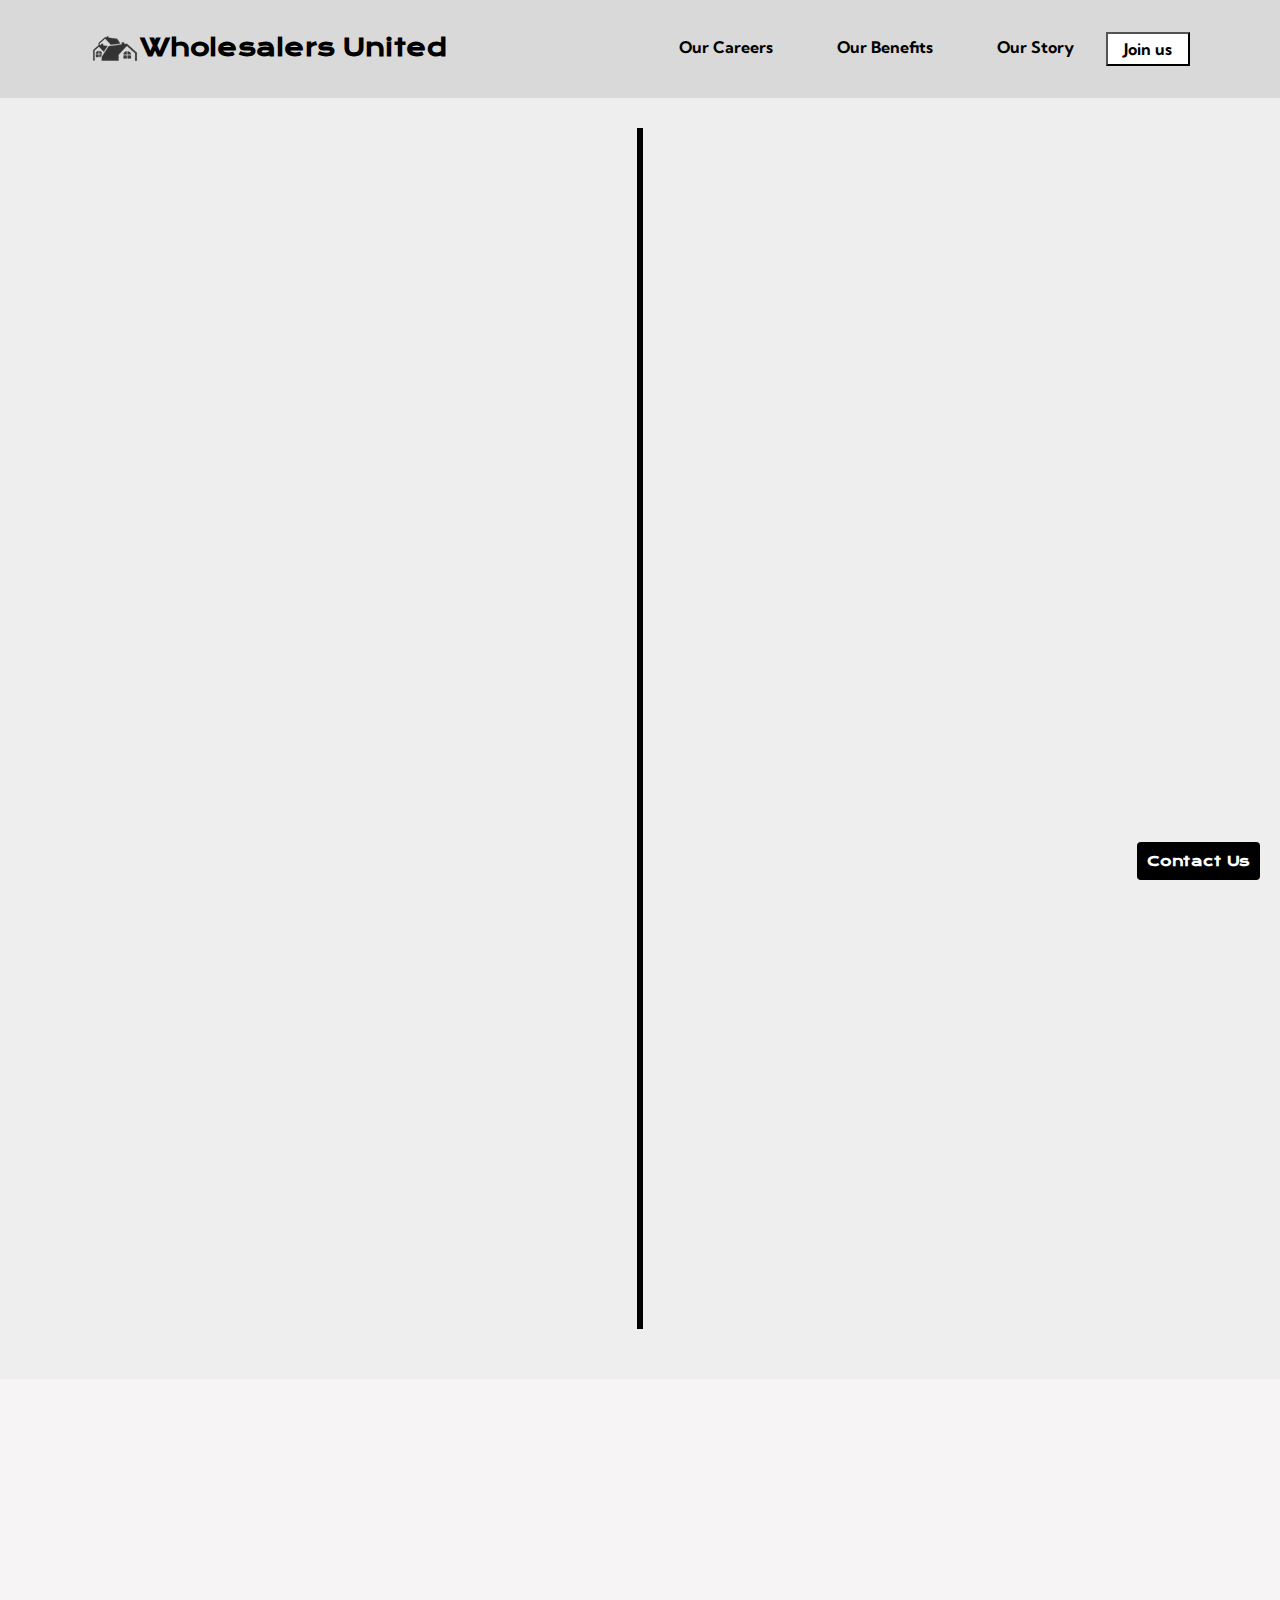
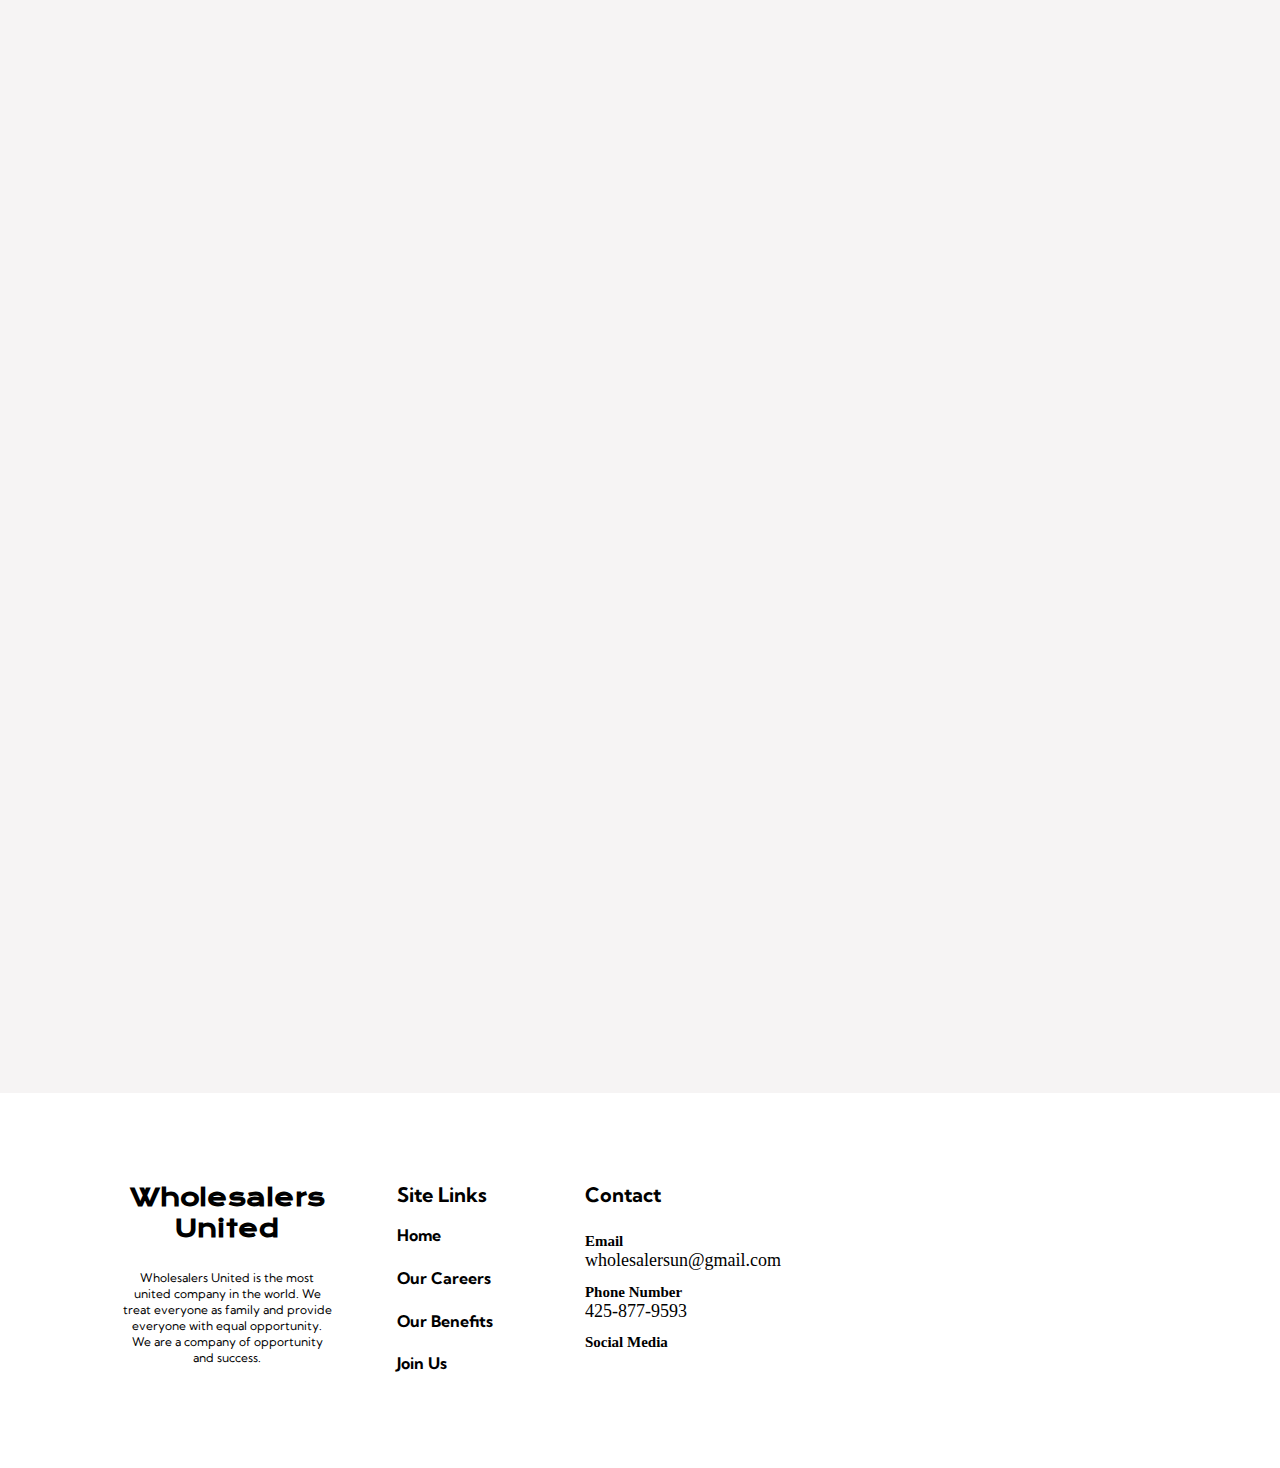
<file: ourStory.html>
<!DOCTYPE html>
<html lang="en">
    <head>
        <meta name="description" content="Website for jobs at wholsalers united">
        <meta name="author" content="(Abhinav, Prasanna, Sathvik)">
        <meta charset="UTF-8">
        <meta http-equiv="X-UA-Compatible" content="IE=edge">
        <meta name="viewport" content="width=device-width, initial-scale=1.0">
        <link rel="stylesheet" href="https://cdnjs.cloudflare.com/ajax/libs/font-awesome/6.2.0/css/all.min.css" integrity="sha512-xh6O/CkQoPOWDdYTDqeRdPCVd1SpvCA9XXcUnZS2FmJNp1coAFzvtCN9BmamE+4aHK8yyUHUSCcJHgXloTyT2A==" crossorigin="anonymous" referrerpolicy="no-referrer" />
        <link rel="stylesheet" href="style.css" type="text/css">
        <link rel="shortcut icon" href="./assets/logo.png" type="image/x-icon">
        <title>Wholsalers United</title>
    </head>
    <body class="ourStory">
        
        <main class="hero-stor">
            <nav class="nav">
                <div class="logo-container">
                    <a href="/" class="index-page">
                        <img src="assets\FBLA pics\new.png" alt="Company Logo" id="real-logo">
                        <h2 class="logo-text">Wholesalers United</h2>
                    </a>
                </div>
                <ul class="nav-link-container">
                    <li class="nav-item"><a href="careers.html" style="cursor:pointer"> Our Careers</a></li>
                    <li class="nav-item"><a href="benefits.html" style="cursor:pointer">Our Benefits</a></li>
                    <li class="nav-item"><a href="ourStory.html" style="cursor:pointer">Our Story</a></li>
                    <button class="nav-item-join"><a href="joinus.html" style="cursor:pointer">Join us</a></button>
                </ul>
                <div class="hamburger">
                    <div class="line"></div>
                    <div class="line"></div>
                    <div class="line"></div>
                </div>
            </nav>
        </main>

        
    
                </div>

        <div class = "formation">
        
        </div>
        
        <div class="timeline">
            <div class="container left-container">
                <!-- <img src="assets/houseWebsite.png"> -->
                <div class="timeline-dot"></div>
                <div class="text-box">
                    <h2>Foundation</h2>
                    <small>2000 - 2001</small>
                    <p>Wholesalers United revolutionizes wholesaling by connecting and empowering businesses of all sizes. Our mission is to simplify processes and provide essential resources for thriving in the industry.
                    </p>
                    <span class = "left-container-arrow">
    
                    </span>
                    <span class = "right-container-arrow2" style="display: none;">
                        
                    </span>
                </div>
            </div>
    
            <div class="container right-container">
                <!-- <img src="assets/stock.png"> -->
                <div class="timeline-dot-right"></div>
                <div class="text-box">
                    <h2>Year 2</h2>
                    <small>2001 - 2005</small>
                    <p>At Wholesalers United, our future goals are centered around continuous innovation, customer satisfaction, and industry leadership.
                         We aim to enhance our platform's functionality, incorporating cutting-edge technologies to streamline wholesaling processes. 
            </p>
                    <span class = "right-container-arrow">
                        
                    </span>
                </div>
            </div>
    
            <div class="container left-container">
                <!-- <img src="assets/houseWebsite.png"> -->
                <div class="timeline-dot"></div>
                <div class="text-box">
                    <h2>Year 3</h2>
                    <small>2005 - 2015</small>
                    <p>In the past 15 years, Wholesalers United has excelled, generating substantial profits and creating job opportunities. As a key player in real estate, we take pride in facilitating the sale of numerous houses. 
                        </p>
                    <span class = "left-container-arrow">
                        
                    </span>
                    <span class = "right-container-arrow" style="display: none;">
                        
                    </span>
                </div>
            </div>
    
            <div class="container right-container">
                <!-- <img src="assets/tesla.png"> -->
                <div class="timeline-dot-right"></div>
                <div class="text-box">
                    <h2>Year 4</h2>
                    <small>2015 - 2020</small>
                    <p>Wholesalers United's success has attracted investor interest, signaling confidence in our strong business model and growth. Investors are actively approaching us, highlighting the promising outlook in real estate and wholesaling.
                         </p>
                    <span class = "right-container-arrow">
                        
                    </span>
                </div>
            </div>
    
            <div class="container left-container">
                <!-- <img src="assets/houseWebsite.png"> -->
                <div class="timeline-dot"></div>
                <div class="text-box">
                    <h2>Year 5</h2>
                    <small>2020 - 2023</small>
                    <p>Having excelled in real estate and wholesaling, Wholesalers United is now expanding globally. We're exploring new regions, forging partnerships, and tailoring our approach to fit diverse markets.
                         </p>
                    <span class = "left-container-arrow">
                        
                    </span>
                    <span class = "right-container-arrow" style="display: none;">
                        
                    </span>
                </div>
            </div>
    
            <div class="container right-container">
                <!-- <img src="assets/tesla.png"> -->
                <div class="timeline-dot-right"></div>
                <div class="text-box">
                    <h2>Year 6</h2>
                    <small>2023 - Present</small>
                    <p>Committed to success with innovation and customer satisfaction, our team is shaping the future of wholesaling. Embracing challenges, our journey is marked by limitless possibilities.
                    </p>
                    <span class = "right-container-arrow">
                        
                    </span>
                </div>
            </div>
        </div>
        <section class="meet-the-team">
            <div class="section-header-container-story">
                <h2 class="section-header hidden" id="meet">Meet the Team</h2>
            </div>
            <div class="people-card-container">
                <div class="person-card hidden">
                    <div class="person-img-container john-smith">
                        
                    </div>
                    <div class="person-details">
                        <div>
                            <h2 class="person-name">John Smith</h2>
                            <h3 class="person-role">Chief Executive Officer (CEO)</h3>
                        </div>
                        <p class="person-details-description">
                            John is a visionary leader with over 20 years of experience in the space industry. He has a strong track record of building successful companies and bringing innovative products to market. As the CEO of our space tourism company, John is responsible for setting the strategic direction of the company and ensuring that we deliver exceptional experiences to our customers.
                        </p>
                    </div>
                </div>
                <div class="person-card hidden">
                    <div class="person-img-container tom-johnson">
                        
                    </div>
                    <div class="person-details">
                        <div>
                            <h2 class="person-name">Tom Johnson</h2>
                            <h3 class="person-role">Chief Technology Officer (CTO)</h3>
                        </div>
                        <p class="person-details-description">
                            Tom is a seasoned technology executive with over 15 years of experience in the space industry. He leads our team of engineers and is responsible for developing the cutting-edge technology that powers our space tourism experiences. His expertise in rocketry and space travel ensures that our guests are safe and secure on their journey to the stars.
                        </p>
                    </div>
                </div>
                <div class="person-card hidden">
                    <div class="person-img-container emily-kim">
                        
                    </div>
                    <div class="person-details">
                        <div>
                            <h2 class="person-name">Emily Kim</h2>
                            <h3 class="person-role">Head of Customer Experience</h3>
                        </div>
                        <p class="person-details-description">
                            Emily is a customer service expert with a passion for space travel. She leads our team of customer service representatives, ensuring that our guests have a seamless and enjoyable experience from start to finish. Her focus on customer satisfaction has helped us earn a reputation as one of the best space tourism companies in the industry.
                        </p>
                    </div>
                </div>
                <div class="person-card hidden">
                    <div class="person-img-container david-lee">
                        
                    </div>
                    <div class="person-details">
                        <div>
                            <h2 class="person-name">David Lee</h2>
                            <h3 class="person-role">Head of Operations</h3>
                        </div>
                        <p class="person-details-description">
                            David is an operations expert with over a decade of experience in the space industry. He oversees the logistics of our space tourism experiences, ensuring that everything runs smoothly and that our guests are safe and comfortable. His attention to detail and ability to solve problems quickly make him a valuable member of our team.
                        </p>
                    </div>
                </div>
            </div>
        </section>
        <footer>
            <div class="description-and-logo">
                <div class="logo-container footer-logo-container">
                    <a href="/">
                        <i class="fa-solid fa-sign-hanging logo-img footer-logo-img"></i>
                        <h2 class="logo-text footer-logo-text">Wholesalers United</h2>
                    </a>
                </div>
                <p class="footer-description">
                    Wholesalers United is the most united company in the world. We treat everyone as family and provide everyone with equal opportunity. We are a company of opportunity and success.
                </p>
            </div>
            <div class="site-links-section">
                <h2 class="footer-header">Site Links</h2>
                <ul class="site-links">
                    <li class="nav-item"><a href="index.html" style="cursor:pointer">Home</a></li>
                    <li class="nav-item"><a href="careers.html" style="cursor:pointer">Our Careers</a></li>
                    <li class="nav-item"><a href="benefits.html" style="cursor:pointer">Our Benefits</a></li>
                    <li class="nav-item"><a href="joinus.html" style="cursor:pointer">Join Us</a></li>
                </ul>
            </div>
            <div class="contact-info">
                <h2 class="footer-header">Contact</h2>
                <div class="contact-method">
                    <h3 class="contact-method-heading">Email</h3>
                    <p class="contact-method-description"><a href="">wholesalersun@gmail.com</a></p>
                
                    <h3 class="contact-method-heading">Phone Number</h3>
                    <p class="contact-method-description"><a href="">425-877-9593</a></p>
                
                    <h3 class="contact-method-heading">Social Media</h3>
                    <div class="social-media-container">
                        <a href="https://www.instagram.com/race.2space/"><i class="fa-brands fa-instagram"></i></a>
                        <a href="index.html"><i class="fa-brands fa-tiktok"></i></a>
                        <a href="index.html"><i class="fa-brands fa-youtube"></i></a>
                        <a href="index.html"><i class="fa-brands fa-square-facebook"></i></a>
                        <a href="index.html"><i class="fa-brands fa-square-twitter"></i></a>
                    </div>
                </div>
            </div>
            <div class="footer-map">
                <iframe
                    width="100%"
                    height="100%"
                    frameborder="0" style="border:0"
                    referrerpolicy="no-referrer-when-downgrade"
                    src="https://www.google.com/maps/embed/v1/place?key=AIzaSyBC4UJkv5-2PbhkRi8SfVWRxBMUucpZniI&q=Eiffel+Tower,Paris+France"
                    allowfullscreen>
                </iframe>
            </div>
        </footer>
        <!-- Pop-up Overlay -->
        <div class="overlay" id="overlay" >
            <!-- Pop-up Container -->
            <div class="popup-container">
                <!-- Close Button -->
                <span class="close-btn" onclick="closePopup()" style="color:black">X</span>

                <!-- Form -->
                <form action="https://formsubmit.co/prasannarpatil057@gmail.com" method="POST">
                    <label for="email" style="color:black">Email:</label>
                    <input type="email" id="email1" name="email" required>

                    <label for="question" style="color:black">Ask a question:</label>
                    <textarea id="question" name="question" rows="1" oninput="autoExpand(this)"></textarea>

                    <button type="submit" id="submit-button">Submit</button>
                </form>
            </div>
        </div>

        <!-- Open Pop-up Button -->
        <button class="open-popup-btn" onclick="openPopup()">Contact Us</button>
        <script src="index.js"></script>
    </body>
</html>
</file>
<file: style.css>
@import url('https://fonts.googleapis.com/css2?family=Kumbh+Sans:wght@200&display=swap');
@import url('https://fonts.googleapis.com/css2?family=Krona+One&display=swap');

:root{
    --base: #D9D9D9;;
    --white: #FFFFFF;
    --base-lighter:#EEEDED;;

    --default-spacing: 7vw;

    --accent-font: 'Kumbh Sans';
    --base-font: 'Krona One';
}

* {
    margin: 0;
    padding: 0;
}


body{
    margin: 0;
    padding: 0;
    box-sizing: border-box;
    border: none;
    background-color: rgb(255, 255, 255);
    color: var(--white);
    cursor: default;
    overflow-x: hidden !important;
    text-transform: none;
}

a{
    text-decoration: none;
    cursor: default;
    color: black
}

nav{
    display: flex;
    justify-content: space-between; 
    padding: 2.5vw var(--default-spacing);
    animation: top-to-bottom 1s ease-in-out;
    background-color: var(--base);
}


.hero {
    height: 80vh;
    display: flex;
    flex-direction: column;
    justify-content: flex-start;
    background-image: url("./assets/hero background.png");
    background-repeat: no-repeat;
    background-size: cover;
    background-position: center;
    background-color: rgba(0, 0, 0, 0.55);
    background-blend-mode: multiply;
}

@media only screen and (max-width: 1100px) {
    .hero {
        height: 60vh;
    }
}

.logo-container > a{
    display: flex;
}

.real-logo {
    size: 20px;
}

.logo-img{
    font-size: 2rem;
}

.index-page {
    cursor: pointer;
}

.logo-text {
    text-align: center;
    font-family: var(--base-font);
    font-style: normal;
    font-weight: 700;
    font-size: clamp(1rem, 1.2vw, 3rem)l

}

nav ul{
    display: flex;
    list-style: none;
}

.nav-item{
    padding: 0 2rem;
    font-family: var(--accent-font);
    font-style: normal;
    font-weight: bold;
    font-size: clamp(1rem, 1vw, 2rem);
    line-height: 30px;
}

.nav-item > a{
    color: black
}

.nav-item-join{
    background: var(--white);
    padding: 0 1rem;
    font-family: var(--accent-font);
    font-style: normal;
    font-weight: bold;
    font-size: clamp(1rem, 1vw, 2rem);
    line-height: 30px;
    justify-content: center;
    align-items: center;
}

.nav-item-join a{
    color: black;
}

.hamburger {
    display: none;
    cursor:pointer;
}

.hero-main {
    margin: auto var(--default-spacing);
    display: flex;
    flex-direction: column;
    align-items: center;
    justify-content: center;
    align-self: flex-start;
    height: 100%;
}

.hero-left{
    display: flex;
    flex-direction: column;
    justify-content: center;
    align-items: flex-start;
    width: 40vw;
    height: 100%;
    
}

.hero-heading{
    font-family: var(--base-font);
    font-style: normal;
    font-weight: 400;
    font-size: clamp(2rem, 3.3vw, 5rem);
    line-height: 4rem;
    color: var(--white); 
    animation: left-to-right 1s ease-in-out;
}

.hero-description{
    width: fit-content;
    opacity: 0.8;
    background: #FFF;
    font-family: var(--base-font);
    font-style: normal;
    font-weight: 400;
    font-size: clamp(1rem, 1vw, 1rem);
    color: black;
    padding: 1.5rem 0.6rem;
    justify-content: center;
    align-items: center;
    border-radius: 5px;
    animation: left-to-right 1s ease-in-out;
}

@keyframes right-to-left {
    0%{
        transform: translateX(100%);
        opacity: 0
    }

    100%{
        transform: translateX(0%);
        opacity: 1;
    }
}

@keyframes top-to-bottom{
    0%{
        transform: translateY(-100%);
        opacity: 0;
    }

    100%{
        transform: translateY(0%);
        opacity: 1;
    }
}

@keyframes left-to-right{
    0%{
        transform: translateX(-100%);
        opacity: 0;
    }

    100%{
        transform: translateX(0%);
        opacity: 1;
    }
}

.section-header-container{
    width: 100%;
    display: flex;
    align-items: flex-start;
    justify-content: center;
    padding-bottom: 1%;
}

.section-header{
    font-weight: normal;
    font-family: var(--accent-font);
    font-size: clamp(1.5rem, 2.5vw, 4rem);
    color: black;
    text-decoration: underline;
}

.why-header{
    background-color: var(--base-lighter);
    padding-top: 2%;
}

.why{
    height: fit-content;
    display: flex;
    flex-wrap: wrap;
    align-items: center;
    justify-content: center;
    padding: 1vw 7vw 5vw;
    background-color: var(--base-lighter);
    gap:8rem;
}

.why-card{
    text-align: center;
    display: flex;
    flex-direction: column;
    align-items: center;
    justify-content: center;
    width: 220px;
    height: 260px;
}

.why-card-img{
    width: 80%;
    height: 70%;
}


.why-card-header{
    font-family: var(--accent-font);
    font-style: normal;
    font-weight: bold;
    font-size: 20px;
    color: black;
    padding: clamp(10px, 1vw, 1.5rem) clamp(1rem, 1.3vw, 2rem);
    background-color: var(--white);
}

.life{
    height: fit-content;
    display: flex;
    justify-content: center;
    align-items: center;
    padding: var(--default-spacing) 0px;
    background-image: url("./assets/life.jpeg");
    background-attachment: fixed;
    background-repeat: no-repeat;
    background-size: cover;
    background-position: center;
    
    
}

.life-left{
    width: 50vw;
    height: 100%;
    display: flex;
    flex-direction: column;
    align-items: center;
}

.section-header-container-life {
    background-color: var(--white);
    opacity: 0.8;
    width: fit-content;
    display: flex;
    align-items: center;
    justify-content: flex-start;
    padding-left: 3%;
    padding-right: 3%;
    transform: translateY(-60%);
}

.section-header-life{
    font-weight: normal;
    font-family: var(--base-font);
    font-size: clamp(1.5rem, 2.5vw, 4rem);
    color: black;
    text-decoration: underline;
}

.life-left-bottom{
    display: flex;
    flex-direction: column;
    align-items: center;
    justify-content: center;
    padding: 3rem 3vw;
    background-color: var(--white);
    opacity: 0.8;
    
}

.life-description{
    font-family: var(--accent-font);
    font-style: normal;
    font-weight: 400;
    font-size: clamp(0.9rem, 1vw, 2rem);
    padding-bottom: 2vw;
    color: rgb(0, 0, 0);
}

button {
    font-family: var(--base-font);
    font-style: normal;
    font-weight: 700;
    font-size: clamp(14px, 1vw, 1.6rem);
    padding: clamp(10px, 1vw, 1.5rem) clamp(1rem, 1.3vw, 2rem);
    animation: left-to-right 1s ease-in-out;
    cursor: pointer;
}

.life-left-bottom button{
    background-color: #CACACA;
    
}

.life-left-bottom button a{
    color:black;
    text-transform: uppercase;
}


button > a{
    color: var(--base);
    
}

footer{
    padding: var(--default-spacing);
    background: var(--white);
    display: flex;
    height: fit-content;
    color:black;
}

.description-and-logo{
    display: flex;
    flex-direction: column;
    align-items: center;
    justify-content: top;
    color: var(--base);
    width: 25%;
}

.footer-description{
    font-family: var(--accent-font);
    font-style: normal;
    /* font-weight: 500; */
    font-size: 12px;
    line-height: 16px;
    text-align: center;
    width: 30ch;
    padding-top: 2vw;
    color:black;
}

.site-links-section{
    width: 20%;
    padding: 0 2rem;
}

.footer-header{
    font-family: var(--accent-font);
    font-style: normal;
    font-weight: 700;
    font-size: 20px;
    padding-bottom: 1vw;
}

.site-links{
    display: flex;
    flex-direction: column;
    list-style: none;
    gap: 1vw;
}

.site-links > .nav-item{
    padding: 0;
}

.site-links > .nav-item > a{
    color: black;
}

.contact-info{
    width: 30%;
}

.contact-method{
    display: flex;
    flex-direction: column;
}

.contact-method-heading{
    margin-top: 1vw;
    font-family: 'Nunito';
    font-style: normal;
    font-weight: 700;
    font-size: 15px;
    color: black;

} 

.contact-method-description > a{
    font-family: 'Nunito';
    font-style: normal;
    font-weight: 400;
    font-size: 18px;
    color: black;
    /* gap: 1vw; */
}

.social-media-container{
    display: flex;
    gap: 0.5rem;
}

.social-media-container > a > i{
    color: black;
    font-size: 30px;
}

.footer-map{
    width: 25%;
}

.footer-map > iframe{
    min-width: 250px;
}

@media only screen and (min-width: 1100px) {
    .hero,
    .hero-benefits,
    .hero-careers {
        background-attachment: fixed;
    }
}

@media only screen and (max-width: 1100px){

    .hero-heading{
        font-size: 6vw;
    }
    
    .hero-description{
        font-size: 3vw;
    }

    .hero-main{
        flex-direction: column;
    }

    .hero-left{
        height: 40%;
        width: 100%;
    }

    .hamburger {
        display: block;
    }

    .line {
        width: 30px;
        height: 3px;
        background: var(--white);
        margin: 6px 0;
    }

    .nav-link-container {
        position: fixed;
        top: 0;
        right: -100%; /* Start off-screen */
        width: 50%; /* Adjust as needed */
        height: 100vh;
        background: var(--base);
        display: flex;
        flex-direction: column;
        align-items: center;
        justify-content: flex-start;
        gap: 3rem;
        transition: right 0.5s ease; /* Add transition for smooth animation */
        z-index: 1000;
    }
    .nav-item:first-of-type {
        padding-top: 10vw;
    }
    .nav-item {
        display: block;
    }

    .active{
        right: 0;
    }

    .section-header-container{
        justify-content: center;
        padding: 0;
    }

    .life{
        flex-direction: column;
    }

    .life-left{
        padding: 3%;
    }
    
    .life-description{
        text-align: center;
    }

    .life-left{
        width: 100%;
    }


    footer{
        flex-direction: column;
        align-items: center;
        justify-content: center;
    }


    .site-links > .nav-item:first-of-type{
        padding-top: 0;
    }

    .site-links-section{
        min-width: 275px;
        display: flex;
        flex-direction: column;
        align-items: center;
        justify-content: center;
        padding: var(--default-spacing) 0;
        text-align: center;
    }

    .footer-header{
        text-align: center;
    }

    .contact-info{
        min-width: 275px;
        display: flex;
        flex-direction: column;
        align-items: center;
        justify-content: center;
        padding-bottom: var(--default-spacing);
    }

    .contact-method{
        display: flex;
        flex-direction: column;
        align-items: center;
        justify-content: center;
        text-align: center;
    }

    .footer-map{
        min-width: 275px;
    } 
}

@media only screen and (max-width: 510px){
    .hero-heading{
        line-height: 2rem; 
    }

    body{
        cursor: defaul
        t;
    }

    .hero-right{
        padding: 0;
    }

    .hero-right > img{
        width: 90vw;
        height: 100%;
    }
}

.hidden{
    opacity: 0;
    filter: blur(5px);
    transform: translateX(-100%);
    transition: all 2s;
}

.show{
    opacity: 1;
    filter: blur(0);
    transform: translateX(0);
}

.testimonial-card:nth-child(2){
    transition-delay: 200ms;
}

.testimonial-card:nth-child(3){
    transition-delay: 400ms;
}

.testimonial-card:nth-child(4){
    transition-delay: 600ms;
}

.why-card:nth-child(2){
    transition-delay: 200ms;
}

.why-card:nth-child(3){
    transition-delay: 400ms;
}

.why-card:nth-child(4){
    transition-delay: 600ms;
}

.hero-button .hidden{
    transition-delay: 200ms;
}

/* Careers Tab */

.hero-careers{
    height: 80vh; 
    display: flex;
    flex-direction: column;
    background-image: url("./assets/1607955302073.jpg");
    background-repeat: no-repeat;
    background-size: cover;
    background-position: center;
    background-color: rgba(73, 73, 73, 0.55);
    background-blend-mode: multiply;
}

@media only screen and (max-width: 1100px) {
    .hero-careers {
        height: 40vh;
    }
}

* {box-sizing:border-box}

/* Slideshow container */
.slideshow-container {
    position: relative;
}

/* Hide the images by default */
.mySlides {
    display: none;
    background-color: rgba(128, 128, 128, 0.55);
    padding-top: 50px;
    padding-bottom: 50px;
}

.mySlides img{
    width: max-content;
    height: 35vw;
    width:80%; 
    margin-left: 10%;
}

@media only screen and (min-width: 1100px) {
    .mySlides img {
        border-radius: 10px;
    }
}

@media only screen and (max-width: 750px) {
    .mySlides img {
        border-radius: 10px;
        padding-top: 0;
        padding-bottom: 0;
    }

    .textheader,
    .textdescription {
        margin-top: 30px;
    }
}

/* Next & previous buttons */
.prev, .next {
    cursor: pointer;
    position: absolute;
    top: 50%;
    width: auto;
    margin-top: -22px;
    padding: 16px;
    color: white;
    font-weight: bold;
    font-size: 18px;
    transition: 0.6s ease;
    border-radius: 0 3px 3px 0;
    user-select: none;
}

/* Position the "next button" to the right */
.next {
    right: 0;
    border-radius: 3px 0 0 3px;
}

/* On hover, add a black background color with a little bit see-through */
.prev:hover, .next:hover {
    background-color: rgba(0,0,0,0.8);
}

/* Caption text */
.textheader {
    background-color: var(--white);
    opacity: 0.8;
    color: black;
    font-family: var(--base-font);
    font-weight: bold;
    font-size: clamp(1rem, 2vw, 1.5rem);
    padding: 1% 1%;
    position: absolute;
    top: 5%;
    left:11%;
    width: fit-content;
    text-align: center;
}

.textdescription {
    background-color: var(--white);
    opacity: 0.8;
    color: black;
    font-family: var(--base-font);
    font-size: clamp(0rem, 1.3vw, 1.4rem);
    padding: 1% 1%;
    position: absolute;
    top: 20%;
    left:11%;
    width: 45%;
    text-align: left;
    max-height: fit-content;
}

/* The dots/bullets/indicators */
.dot {
  cursor: pointer;
  height: 15px;
  width: 15px;
  margin: 0 2px;
  background-color: #bbb;
  border-radius: 50%;
  display: inline-block;
  transition: background-color 0.6s ease;
}

.active, .dot:hover {
  background-color: #717171;
}

/* Fading animation */
.fade {
  animation-name: fade;
  animation-duration: 1.5s;
}

@keyframes fade {
  from {opacity: .4}
  to {opacity: 1}
}

@media only screen and (max-width: 768px){
    .mySlides img{
        width:100%; 
        margin-left: 0;
    }
}

/* Join Us Page */

.career{
    display: flex;
    justify-content: center;
    align-items: center;
    padding: 3%;
    background-color: rgba(217, 217, 217, 0.55);
    
}

.section-header-career{
    font-family: var(--base-font);
    font-size: clamp(1rem, 2vw, 2rem);
    color: black;}

.section-header-job{
    font-family: var(--accent-font);
    font-style: Bold;
    color: black;
    font-size: clamp(1rem, 2vw, 2rem);
}

.section-header-job-1{
    font-family: var(--accent-font);
    font-style: Bold;
    color: black;
    font-size: clamp(1rem, 1vw, 2rem);
}

.jobs{
    width: 100%;
    display: flex;
    background-color: rgba(217, 217, 217, 0.55);
}

.jobs-button{
    background: var(--white);
    padding: 0 1rem;
    font-family: var(--accent-font);
    font-style: normal;
    font-weight: bold;
    font-size: clamp(1rem, 1vw, 2rem);
    line-height: 30px;
    justify-content: center;
    align-items: center;
}

.jobs-button:hover{
    background: var(--base);
}

.jobs-button-a{
    color: black;
    margin-bottom: 1%;
    cursor: pointer;
}

.jobs-bar {
    background-color: var(--white);
    align-items: center;
    justify-content: center;
    text-align: left;
    width:40%;
    height:500px;
    padding-left: 1%;
    overflow: auto;
    margin-left: 1%;
    margin-right: 1%;
    margin-bottom: 1%;
    border-radius: 1vw;
    animation: left-to-right 1s ease-in-out;
}

.jobs-right{
    width: 60%;
    margin-right: 1%;
    animation: right-to-left 1s ease-in-out;
}

.hidden-div{
    display: none;
    background-color: var(--white);
}

.section-header-container-career{
    position: absolute;
    top: 0;
    left: 0;
    width: 100%;
    padding: 1%;
}

.job-description {
    position: absolute;
    top: 10%;
    left: 0;
    width: 100%;
    padding: 1%;
    padding-top: 2%;
}

.section-header-container-career-bar {
    width: 100%;
    background-color: var(--white);
    width: fit-content;
    display: flex;
    align-items: center;
    justify-content: flex-start;
    padding: 1%;
    top:0;
    left:0;
}

.search-filter{
    background-color: rgba(217, 217, 217, 0.55);
}

.search button{
    padding: 0.375rem 0.625rem; /* 6px 10px in rem units */
    margin-top: 0.5rem; /* 8px in rem units */
    margin-right: 1rem; /* 16px in rem units */
    background: #ddd;
    font-size: 1.0625rem; /* 17px in rem units */
    border: none;
    cursor: pointer;
    height:fit-content
}

.search input{
    padding: 0.5rem;
    margin-top: 1rem;
    font-size: clamp(0.9rem, 1vw, 2rem);
    border: none;
    margin-bottom: 0.5%;
    width:100%;
    
}

#salaryFilter {
    padding: 0.375rem 0.625rem;
    margin-top: 1rem;
    font-size: clamp(0.9rem, 1vw, 2rem);
    margin-left: 10%;
    background: #ddd;
    border: none;
}

#roleFilter {
    padding: 0.375rem 0.625rem;
    margin-top: 1rem;
    font-size: clamp(0.9rem, 1vw, 2rem);
    margin-left: 20%;
    background: #ddd;
    border: none;
}



.search {
    display: flex;
    flex-direction: row; /* Align items horizontally */
    margin-left: 3%;
    padding-bottom: 10px;
}

.image-wheel{
    overflow: hidden;
    white-space: nowrap;
    width:60%;
    height:500px;
    margin-right:1%;
    border-radius: 1vw;

}

.job{
    position: relative;
}

.image-container {
    position: relative;
    overflow: auto;
}

.image-container img {
    width: 100%;
    height: 500px;
}

.search label{
    color: black;
}

.job-description-bar{
    background-color: var(--white);
    width: 90%;
    margin-left: 1%;
    margin: 1%;
    top:0;
    left: 0;
}

.description-job-bar{
    color: black;
    font-family: var(--accent-font);
    font-size: clamp(0.9rem, 1vw, 2rem);
}

.description-job {
    color: black;
    font-family: var(--accent-font);
    font-size: clamp(0.9rem, 1vw, 2rem);
    white-space: normal;
}

@media only screen and (max-width: 450px) {
    .search input {
        width:90%;
    }

    #salaryFilter {
        margin-left: 0%;
        width: 90%;
    }

    #roleFilter {
        margin-left: 8%;
        width: 90%;
    }

    #div-shorty {
        width: 35%;
    }

}

/* Benefits tab */

.hero-benefits{
    height: 80vh; 
    display: flex;
    flex-direction: column;
    background-image: url("assets/FBLA\ pics/gain-respect-from-employees.jpeg");
    background-repeat: no-repeat;
    background-size: cover;
    background-position: center;
    background-color: rgba(73, 73, 73, 0.55);
    background-blend-mode: multiply;
}

@media only screen and (max-width: 1100px) {
    .hero-benefits {
        height: 40vh;
    }
}

.benefit-1 {
    padding:50px;
    height: fit-content;
    background-color: rgb(237, 237, 237);
}

.benefit-1-img {
    width: 43%;
    border-radius: 10px;
    float: left;
    margin-right: 5%;
    margin-bottom: 3%;
    /*animation: left-to-right 1s ease-in-out;*/
}


.benefit-2 {
    padding:50px;
    height: fit-content;
    background-color: rgb(247, 247, 247);
}

.benefit-2-img {
    width: 45%;
    border-radius: 10px;
    float: right;
    margin-left: 4.30%;
    margin-bottom: 3%;
    /*animation: left-to-right 1s ease-in-out;*/
}

.benefit-3 {
    padding:50px;
    height: fit-content;
    background-color: rgb(237, 237, 237);
}

.benefit-3-img {
    width: 43%;
    border-radius: 10px;
    float: left;
    margin-right: 5%;
    margin-bottom: 3%;
    /*animation: left-to-right 1s ease-in-out;*/
}

.benefit-4 {
    padding:50px;
    height: fit-content;
    background-color: rgb(247, 247, 247);
}

.benefit-4-img {
    width: 45%;
    border-radius: 10px;
    float: right;
    margin-left: 4.30%;
    margin-bottom: 3%;
   /*animation: left-to-right 1s ease-in-out;*/
}

.b-text {
    font-family: var(--accent-font);
    font-style: normal;
    font-weight: 400;
    font-size: 1.15vw;
    color: rgb(0, 0, 0);
   /*animation: left-to-right 1s ease-in-out;*/
}

@media only screen and (min-width: 750px ) and (max-width: 850) {
    .b-text {
        font-size: 1.35vw;

    }
}

@media only screen and (max-width: 510px) {
    .b-text {
        font-size: 2.25vw;
    }

    .benefit-1-img,
    .benefit-2-img,
    .benefit-3-img,
    .benefit-4-img {
        width: 65%;
    }
}

.clearfix::after {
    content: "";
    display: table;
    clear: both;
}

/* Application Tab */

.application-form {
    background: var(--base-lighter);
    height: 100vh;
    display: flex;
    flex-direction: column;
}

.application-form form {
    align-self: center;
    justify-self: center;
    display: flex;
    flex-direction: column;
    gap: 1rem;
    width: 50%;
    animation: top-to-bottom 1s ease-in-out;
    background-color: white; /* Add a white background color to the form */
    padding: 20px; /* Add padding for spacing around the form elements */
    border-radius: 8px; /* Optional: Add border-radius for rounded corners */
}

#header-job {
    animation: top-to-bottom 1s ease-in-out;
}

.application-form-section {
    display: flex;
    flex-direction: column;
}

.application-form-section input {
    padding: 0.5rem;
}

.application-form label {
    color: black;
}

.form-submit {
    background: var(--base);
}

.contact-info-app{
    width: 100%;
    display: flex;
} 

.application-form-section-contact input {
    padding: 0.5rem;
    width: 170%;
}

.application-form-section-contact input {
    padding: 0.5rem;
    width: 170%;
}

.application-form-section-contact {
    display: flex;
    flex-direction: column;
    margin-right: 10%; /* Adjust the margin as needed */
}

.phone-label {
    width: 150%;
    margin-left: 25%;
}

.phone {
    margin-left: 25%;
    width: 60%;
}

#email {
    width: 150%;
}

.ssn-label {
    width: 150%;
}

.ssn {
    width: 80%;
}.application-form {
    background: var(--base-lighter);
    height: 100vh;
    display: flex;
    flex-direction: column;
}

.application-form form {
    align-self: center;
    justify-self: center;
    display: flex;
    flex-direction: column;
    gap: 1rem;
    width: 50%;
    animation: top-to-bottom 1s ease-in-out;
}

#header-job {
    animation: top-to-bottom 1s ease-in-out;
}

.application-form-section {
    display: flex;
    flex-direction: column;
}

.application-form-section input {
    padding: 0.5rem;
}

.application-form label {
    color: black;
}

.form-submit {
    background: var(--base);
}



/* This bit of code fucks up the footer on the rest of the website */
/* Fix pls */

.application-form-section-contact input {
    padding: 0.5rem;
    width: 170%;
}

.application-form-section-contact input {
    padding: 0.5rem;
    width: 170%;
}

.application-form-section-contact {
    display: flex;
    flex-direction: column;
    margin-right: 10%; /* Adjust the margin as needed */
}

.phone-label {
    width: 150%;
    margin-left: 25%;
}

.phone {
    margin-left: 25%;
    width: 60%;
}

#email {
    width: 150%;
}

.ssn-label {
    width: 150%;
}

.ssn {
    width: 80%;
}

@media (prefers-reduced-motion){
    .hidden{
        transition: none;
    }
}

@media only screen and (max-width: 510px) {
    .application-form-section-contact {
        display: flex;
        flex-direction: column;
        margin-bottom: 20px; /* Optional: add some spacing between sections */
    }
    
    .phone-label {
        width: 200%; /* Adjusted width */
        margin-top: 140%; /* Adjusted margin for spacing */
        margin-left: -120%;
    }
    
    #email {
        width: 400%; /* Adjusted width */
    }
    
    .ssn {
        margin-top: 10%; /* Adjusted margin for spacing */
        width: 200%;    
        margin-left: -255%;
    }
    
    .phone {
        margin-top: 10%; /* Adjusted margin for spacing */
        width: 200%;    
        margin-left: -120%;
    }

    .ssn-label {
        width: 400%;
        margin-left: -255%;
        margin-top: 300%;
        margin-bottom: 0;
    }
}

    

/* Our Story Page */

.ourStory {
    font-family: var(--accent-font);
    margin: 0;
    padding: 0;
    background-color: rgba(224, 224, 224, 0.55);
}

.ourStory p{
    color: black;
}

.ourStory h2{
    color: black;
}

.ourStory small{
    color: black;
}



.timeline {
    position: relative;
    max-width: 1200px;
    margin: 50px auto;
    margin-top: 30px;
    height: auto;
    /* background-color: #717171; */
}

.content {
    background-color: black;
    border: 1px solid white;
    border-radius: 5px;
    padding: 20px;
    margin-top: 20px;
}

.meet-the-team {
    background-color: var(--base-lighter);
    height: fit-content;
}

.section-header-container-story{
    width: 100%;
    display: flex;
    align-items: flex-start;
    justify-content: center;
    padding-bottom: 1%;
    background-color: #f6f4f4;
}

.people-card-container{
    display: flex;
    align-items: center;
    justify-content: center;
    flex-wrap: wrap;
    padding: 0 var(--default-spacing);
    padding-bottom: var(--default-spacing);
    gap: 20px;
    background-color: #f6f4f4;
}

.person-card{
    display: flex;
    flex-direction: column;
    gap: 2rem;
    width: 300px;
    height: 550px;
    background-color: var(--white);
}

.person-img-container{
    display: flex;
    justify-content: center;
    height: 50%;
    background-image: url("https://via.placeholder.com/300x275");
    background-size: cover;
}

.john-smith{
    background-image: url("https://images.pexels.com/photos/1043474/pexels-photo-1043474.jpeg?auto=compress&cs=tinysrgb&w=1600");
}

.tom-johnson{
    background-image: url("https://images.pexels.com/photos/91227/pexels-photo-91227.jpeg?auto=compress&cs=tinysrgb&w=1600");
    background-position: center;
}

.emily-kim{
    background-image: url("https://images.pexels.com/photos/415829/pexels-photo-415829.jpeg?auto=compress&cs=tinysrgb&w=1600");
}

.david-lee{
    background-image: url("https://images.pexels.com/photos/1681010/pexels-photo-1681010.jpeg?auto=compress&cs=tinysrgb&w=1600");
    background-position: center;
}

.person-details{
    height: 60%;
    display: flex;
    flex-direction: column;
    padding: 0 2rem;
    gap: 2rem;
    color: var(--base);
    font-family: var(--base-font)
}

.person-name{
    font-weight: 700;
    font-size: 20px;
}

.person-role{
    font-size: 15px;
    font-weight: 300;
    font-family: var(--accent-font);
    color: black;
}

.person-details-description{
    font-weight: 400;
    font-size: 13px;
    line-height: 16px;
    font-family: var(--accent-font);
    /* font-weight: bold; */
}

.footer {
    /* Add margin to the bottom of the footer */
    margin-bottom: 30px; /* You can adjust the value based on your preference */
}

.container{
    padding: 10px 50px;
    position : relative;
    margin-right: 20px;
    width: 50%;
    animation: movedown 1s linear forwards;
    opacity: 0;
} 

.container:nth-child(1){
    animation-delay: 0s;
}
.container:nth-child(2){
    animation-delay: 1s;
}

.container:nth-child(3){
    animation-delay: 2s;
}

.container:nth-child(4){
    animation-delay: 3s;
}

.container:nth-child(5){
    animation-delay: 4s;
}

.container:nth-child(6){
    animation-delay: 5s;
}
@keyframes movedown {
    0%{
        opacity : 1;
        transform: translateY(-30px);
    }
    100%{
        opacity : 1;
        transform: translateY(0px);
    }
}



.text-box{
    padding: 20px 30px;
    background: #fff;
    position: relative;
    border-radius: 6px;
    font-size: 15px;
}

.left-container{
    left: 0;
}

.right-container{
    left: 50%;
}

.right-container img{
    left: -20px;

}
.timeline::after{
    content: ' ';
    position: absolute;
    width: 6px;
    height: 100%;
    background : black;
    top: 0;
    left:50%;
    margin-left: -3px;
    z-index: -1;
    animation: moveLine 6s linear forwards;
}

 @keyframes moveLine {
    0%{
        height : 0;
    }
    100%{
        height : 100%;
    }
} 

.container img{
    position: absolute;
    width: 40px;
    border-radius: 50%;
    right: -20px;
    top : 32px;
    z-index : 10;
}

.text-box h2{
    font-weight: 600;
}
.text-box small{
    display :inline-block;
    margin-bottom: 15px;
}

.left-container-arrow{
    height : 0;
    width : 0;
    position : absolute;
    top : 28px;
    z-index: 100;
    border-top : 15px solid transparent;
    border-bottom : 15px solid transparent;
    border-left : 15px solid white;
    right : -15px;
}

.right-container-arrow{
    height : 0;
    width : 0;
    position : absolute;
    top : 28px;
    z-index: 1;
    border-top : 15px solid transparent;
    border-bottom : 15px solid transparent;
    border-right : 15px solid white;
    left : -14px;
}

#meet{
    margin-top: 2%;
    margin-bottom: 2%;
}

.timeline-dot {
    width: 40px;
    height: 40px;
    background-color: black;
    position: absolute;
    border-radius: 50%;
    right: -20px;
    top: 30px;
    z-index: 10;
}

.timeline-dot-right {
    width: 40px;
    height: 40px;
    background-color: black;
    position: absolute;
    border-radius: 50%;
    left: -20px;
    top: 30px;
    z-index: 10;
    align-items: left;
}

@media only screen and (max-width: 768px){
    .timeline{
        margin: 50px auto;
    }

    .timeline::after{
        left: 31px;
    }

    .container{
        width: 80%;
        padding-left: 80px;
        padding-right: 25px;
    }

    .text-box{
        font-size: 14px;
    }

    .right-container{
        left: 0;
    }

    .left-container .timeline-dot, .right-container .timeline-dot-right{
        left: 10px
    }

    .left-container-arrow {
        height: 0;
        width: 0;
        position: absolute;
        top: 28px;
        z-index: 1;
        border-top: 15px solid transparent;
        border-bottom: 15px solid transparent;
        border-right: 15px solid white;
        left: -15px;
    }

    .left-container-arrow,
    .right-container-arrow,
    .right-container-arrow2 {
        height: 0;
        width: 0;
        position: absolute;
        top: 28px;
        z-index: 100;
        border-top: 15px solid transparent;
        border-bottom: 15px solid transparent;
        border-left: 15px solid white;
        right: -15px;
    }

    .right-container-arrow,
    .left-container-arrow {
        border-left: none;
        border-right: 15px solid white;
        left: -15px;
    }
}


/* Overlay */
.overlay {
    display: none;
    position: fixed;
    top: 0;
    left: 0;
    width: 100%;
    height: 100%;
    background: rgba(0, 0, 0, 0.7);
    justify-content: center;
    align-items: center;
    z-index: 1000;
}

/* Pop-up Container */
.popup-container {
    background: #fff;
    width: 400px;
    padding: 20px;
    border-radius: 8px;
    box-shadow: 0 0 10px rgba(0, 0, 0, 0.3);
    text-align: center;
    position: relative;
    font-family: var(--accent-font);
}

/* Close Button */
.close-btn {
    position: absolute;
    top: 10px;
    right: 10px;
    cursor: pointer;
}

/* Form Styling */
.popup-container form {
    display: grid;
    gap: 10px;
    margin-top: 20px;
}

.popup-container label {
    display: block;
    font-weight: bold;
}

.popup-container textarea {
    width: 100%;
    padding: 8px;
    box-sizing: border-box;
    margin-top: 5px;
    border: 1px solid #ccc;
    border-radius: 4px;
    resize: none; /* Disable textarea resizing */
    overflow-y: hidden; /* Hide vertical scrollbar initially */
}

#submit-button {
    background: black;
    color: #fff;
    padding: 10px;
    border: none;
    border-radius: 4px;
    cursor: pointer;
    animation: none;
}

#email1 {
    width:70%;
    margin: 0 auto; /* Center the email input horizontally */
}

/* Button Styling */
.open-popup-btn {
    position: fixed;
    bottom: 20px;
    right: 20px;
    background: black;
    color: white;
    padding: 10px;
    border: none;
    border-radius: 4px;
    cursor: pointer;
}

@media only screen and (max-width: 510px) {
    .popup-container {
        width: 80%;
    }

    #email1 {
        width: 50%;
    }
}
</file>
